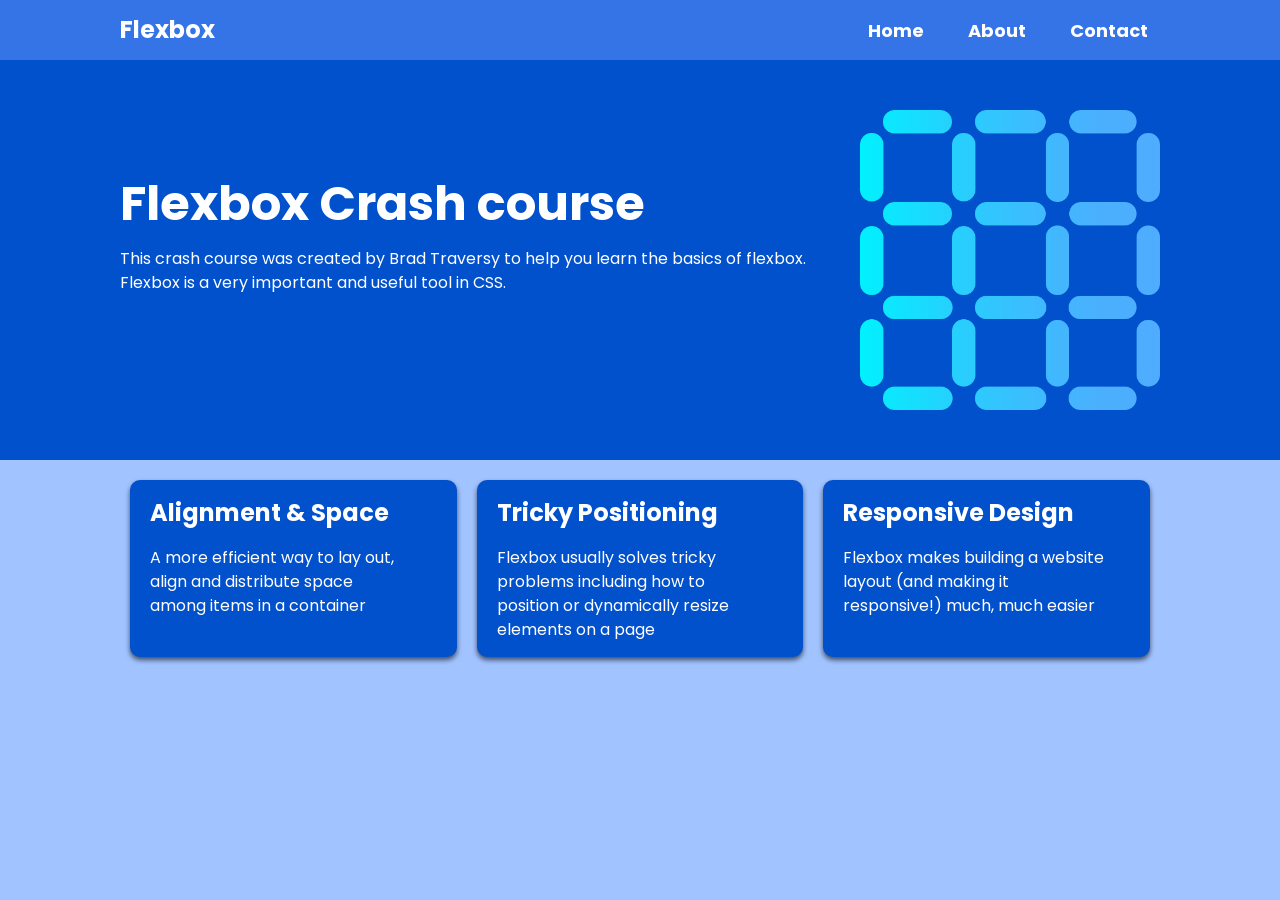
<file: Flexbox&Flexbox Using BOOTSTRAP/Flexbox_Site_ShortExample/FlexBox_Short_Example.html>
<!DOCTYPE html>
<html lang="en">
<head>
    <meta charset="UTF-8">
    <meta http-equiv="X-UA-Compatible" content="IE=edge">
    <meta name="viewport" content="width=device-width, initial-scale=1.0">
    <link rel="stylesheet"  href="https://pro.fontawesome.com/releases/v5.10.0/css/all.css"
    integrity="sha384-AYmEC3Yw5cVb3ZcuHtOA93w35dYTsvhLPVnYs9eStHfGJvOvKxVfELGroGkvsg+p"
    crossorigin="anonymous">
    <link rel="stylesheet" href="FlexboxExample.css">
    
    <title>Felxbox Crash Course</title>
</head>
<body>
    <!--We have a Navbar at the Top.
    We have a "Hero" Section - with some TEXT and IMAGE
    We have some BOXES/CARDS.
    It's RESPONSIVE. (Once we get a certain breakpoint - everything is basically STACKED).-->
 
  
  <nav class="navbar">
    <div class="container">
      <div class="logo">Flexbox</div>
      <ul class="nav">
        <li>
          <a href="#">Home</a>
        </li>
        <li>
          <a href="#">About</a>
        </li>
        <li>
          <a href="#">Contact</a>
        </li>
      </ul>
    </div>
  </nav>
  
  <header class="header">
    <!--You can style it by the tag (if you want) - but you might have a header somewhere else in your site - so it's good to have a specific "class"-->
    <!--Make a CONTAINER -cause we wanna LOCK IT into a certain width-->
    <div class="container">
      <div>
        <h1>Flexbox Crash course</h1>
        <p>This crash course was created by Brad Traversy to help you learn the
          basics of flexbox. Flexbox is a very important and useful tool in
          CSS.
        </p>
      </div>
      <img src="GridSVG.png" alt="Grid SVG">
    </div>
  </header>
  
  <!--Under the header - we have boxes-->
  <section class="boxes">
    <!--Make another CONTAINER to restrict the WIDTH-->
    <div class="container">
      <div class="box">
        <h2><i class="fas.fa-arrows-alt-v"></i>Alignment & Space</h2>
        <p>A more efficient way to lay out, align and distribute space among
        items in a container
        </p>
      </div>
      <div class="box">
        <h2><i class="fas.fa-arrows-alt"></i>Tricky Positioning</h2>
        <p>Flexbox usually solves tricky problems including how to position or
          dynamically resize elements on a page
        </p>
      </div>
      <div class="box">
        <h2><i class="i.fas.fa-mobile"></i>Responsive Design</h2>
        <p>Flexbox makes building a website layout (and making it responsive!)
          much, much easier
        </p>
      </div>
    </div>
  </section>
</body>
</html>
</file>
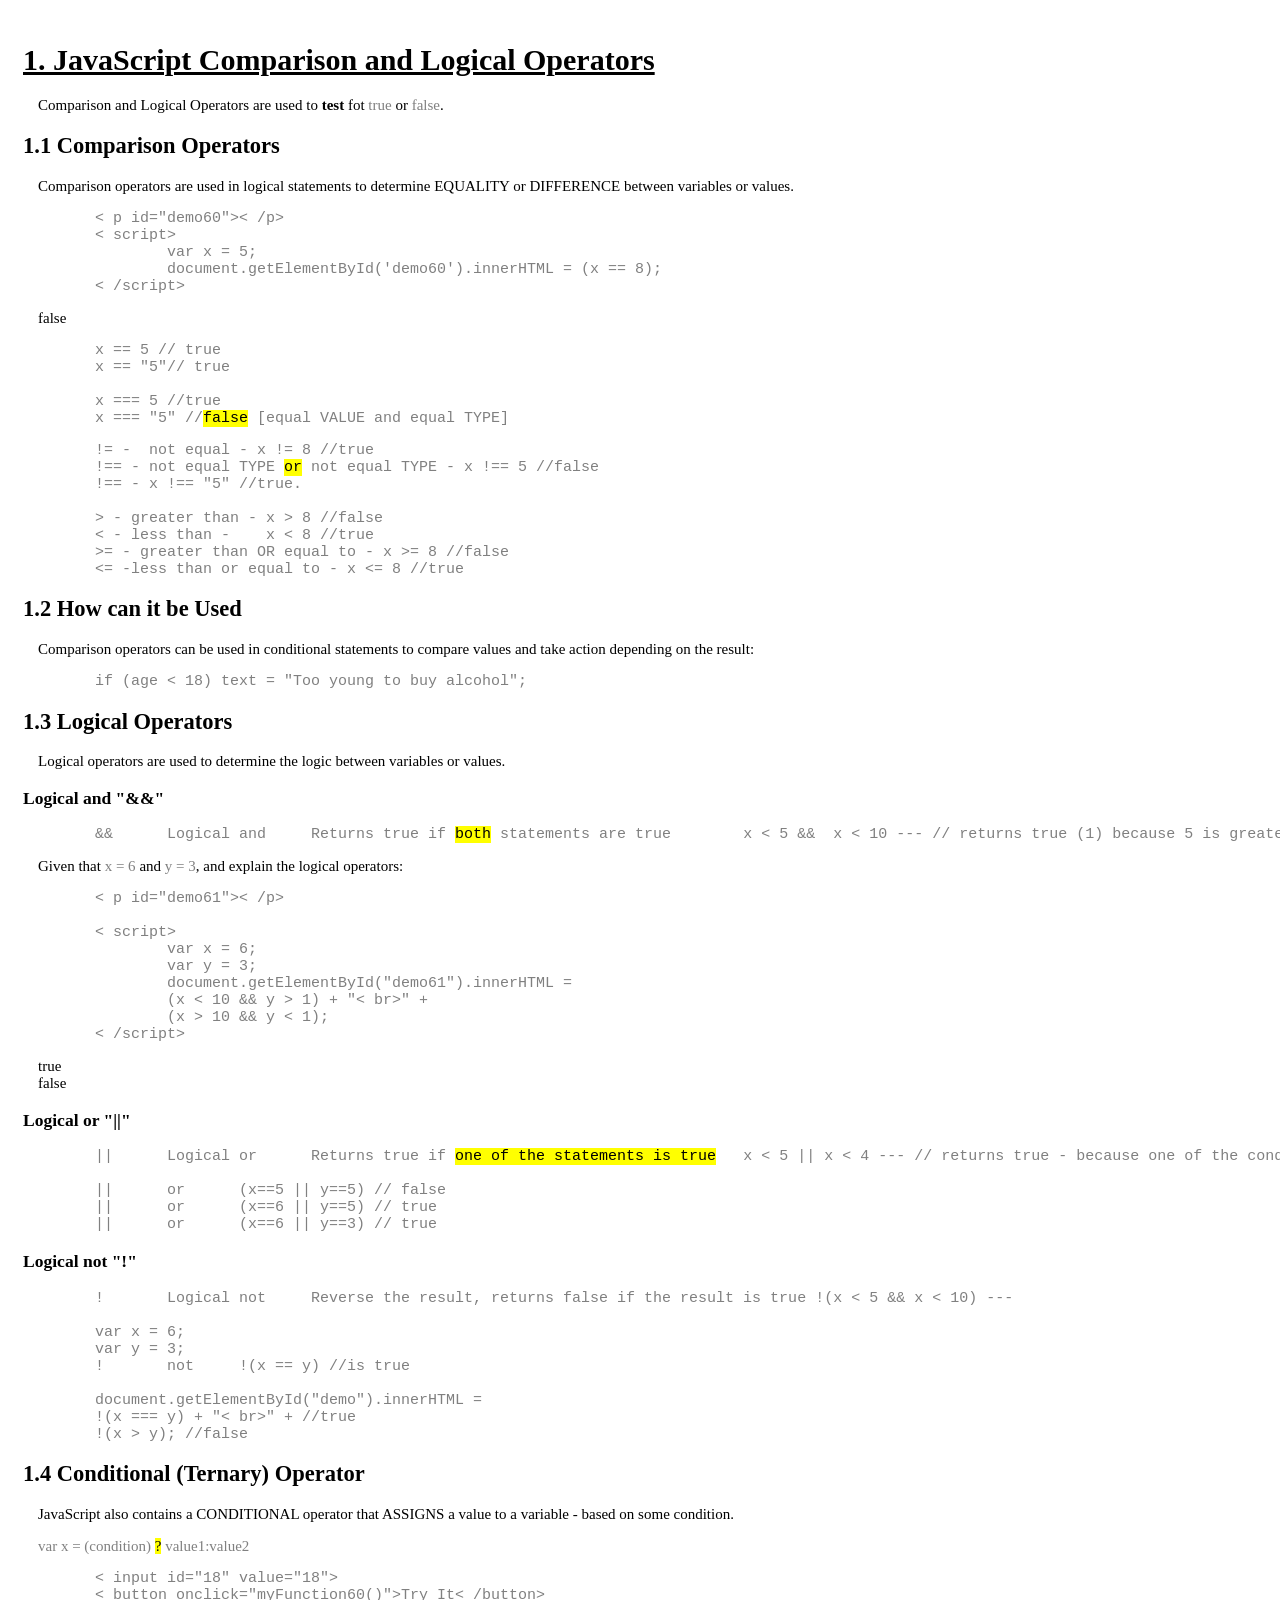
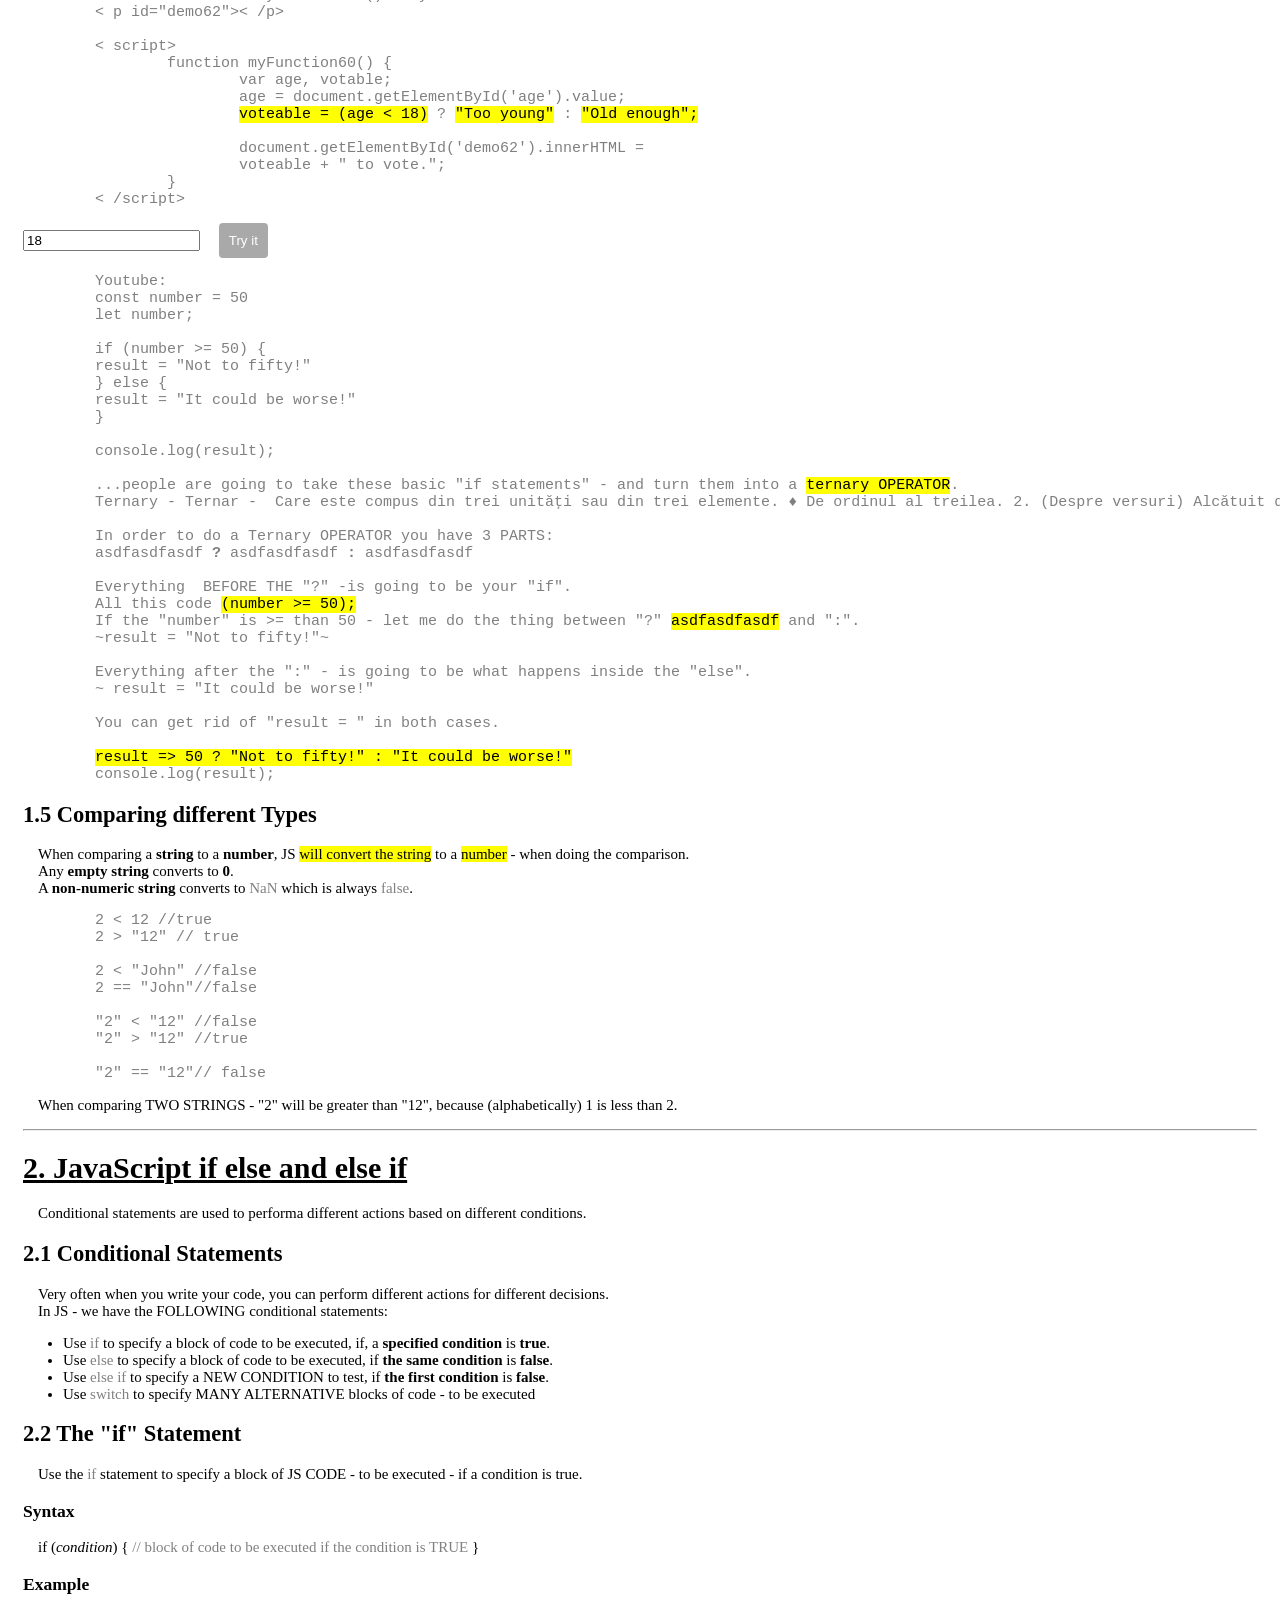
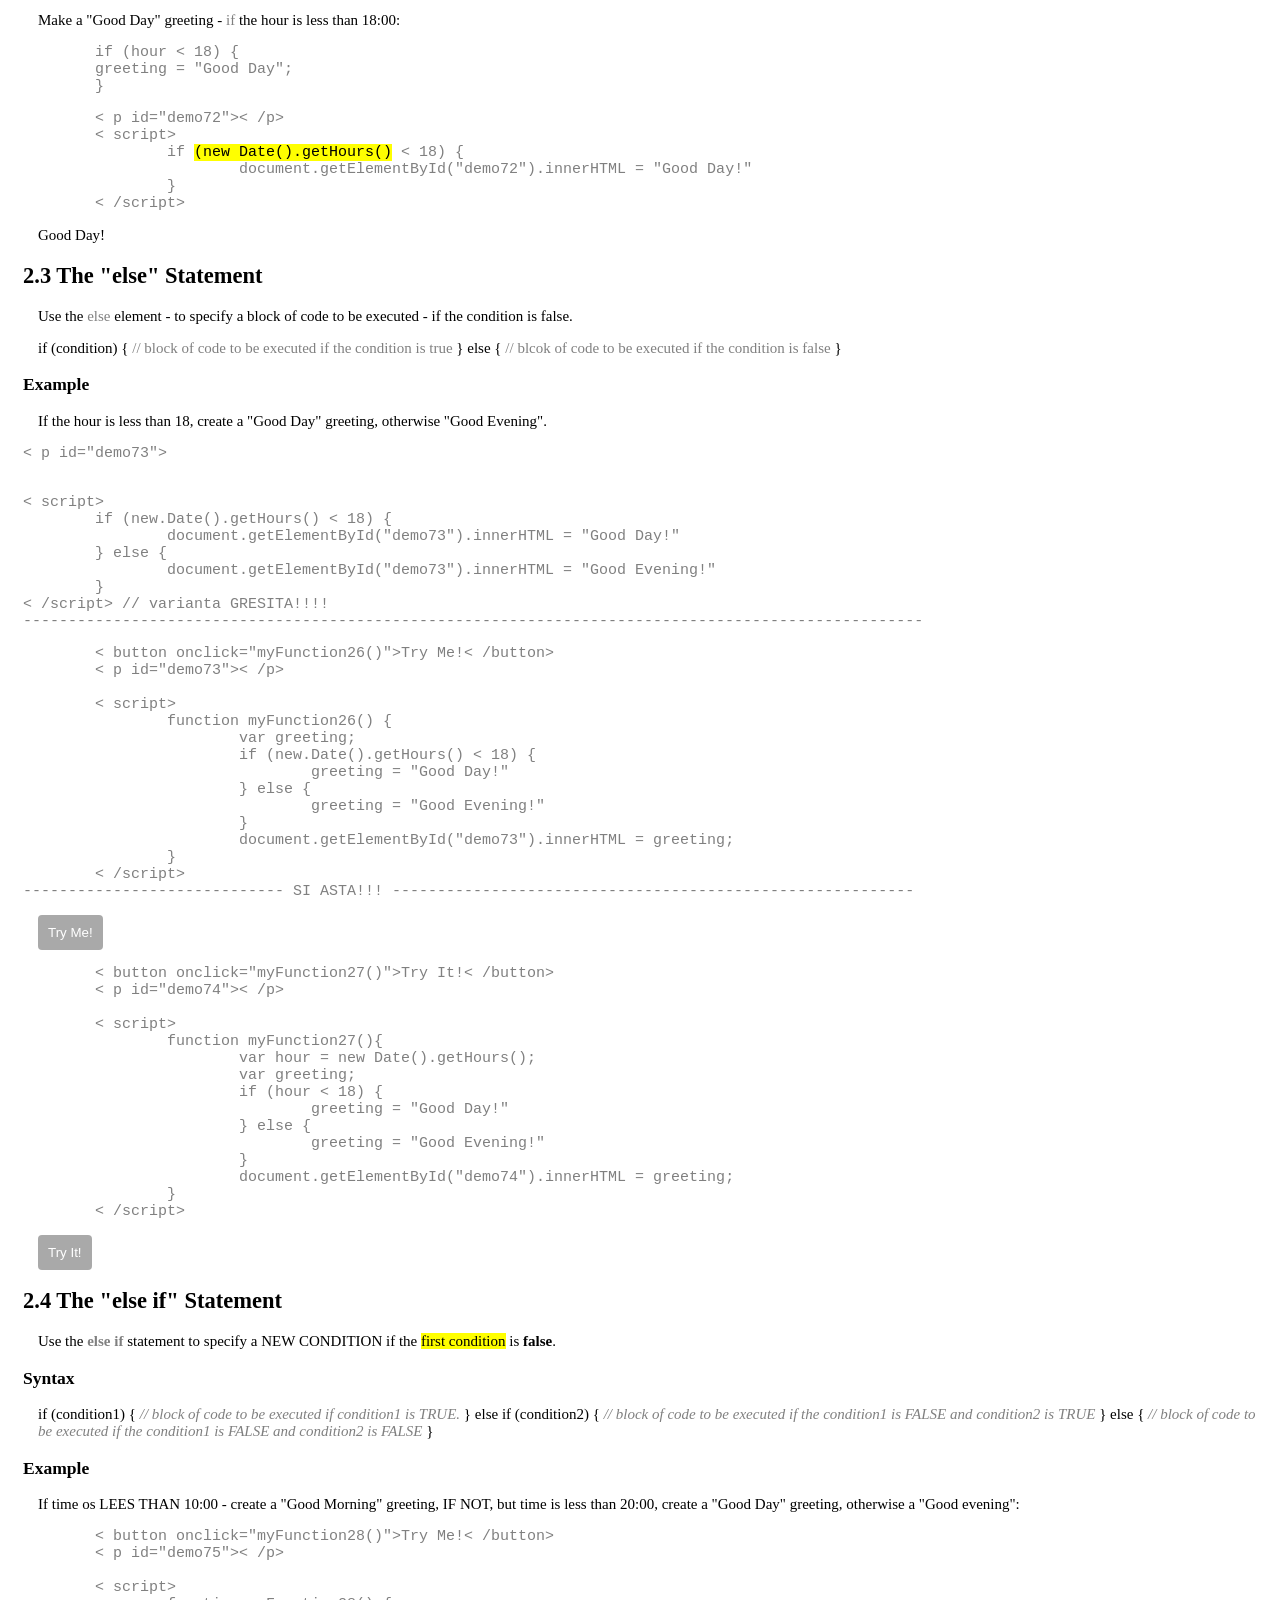
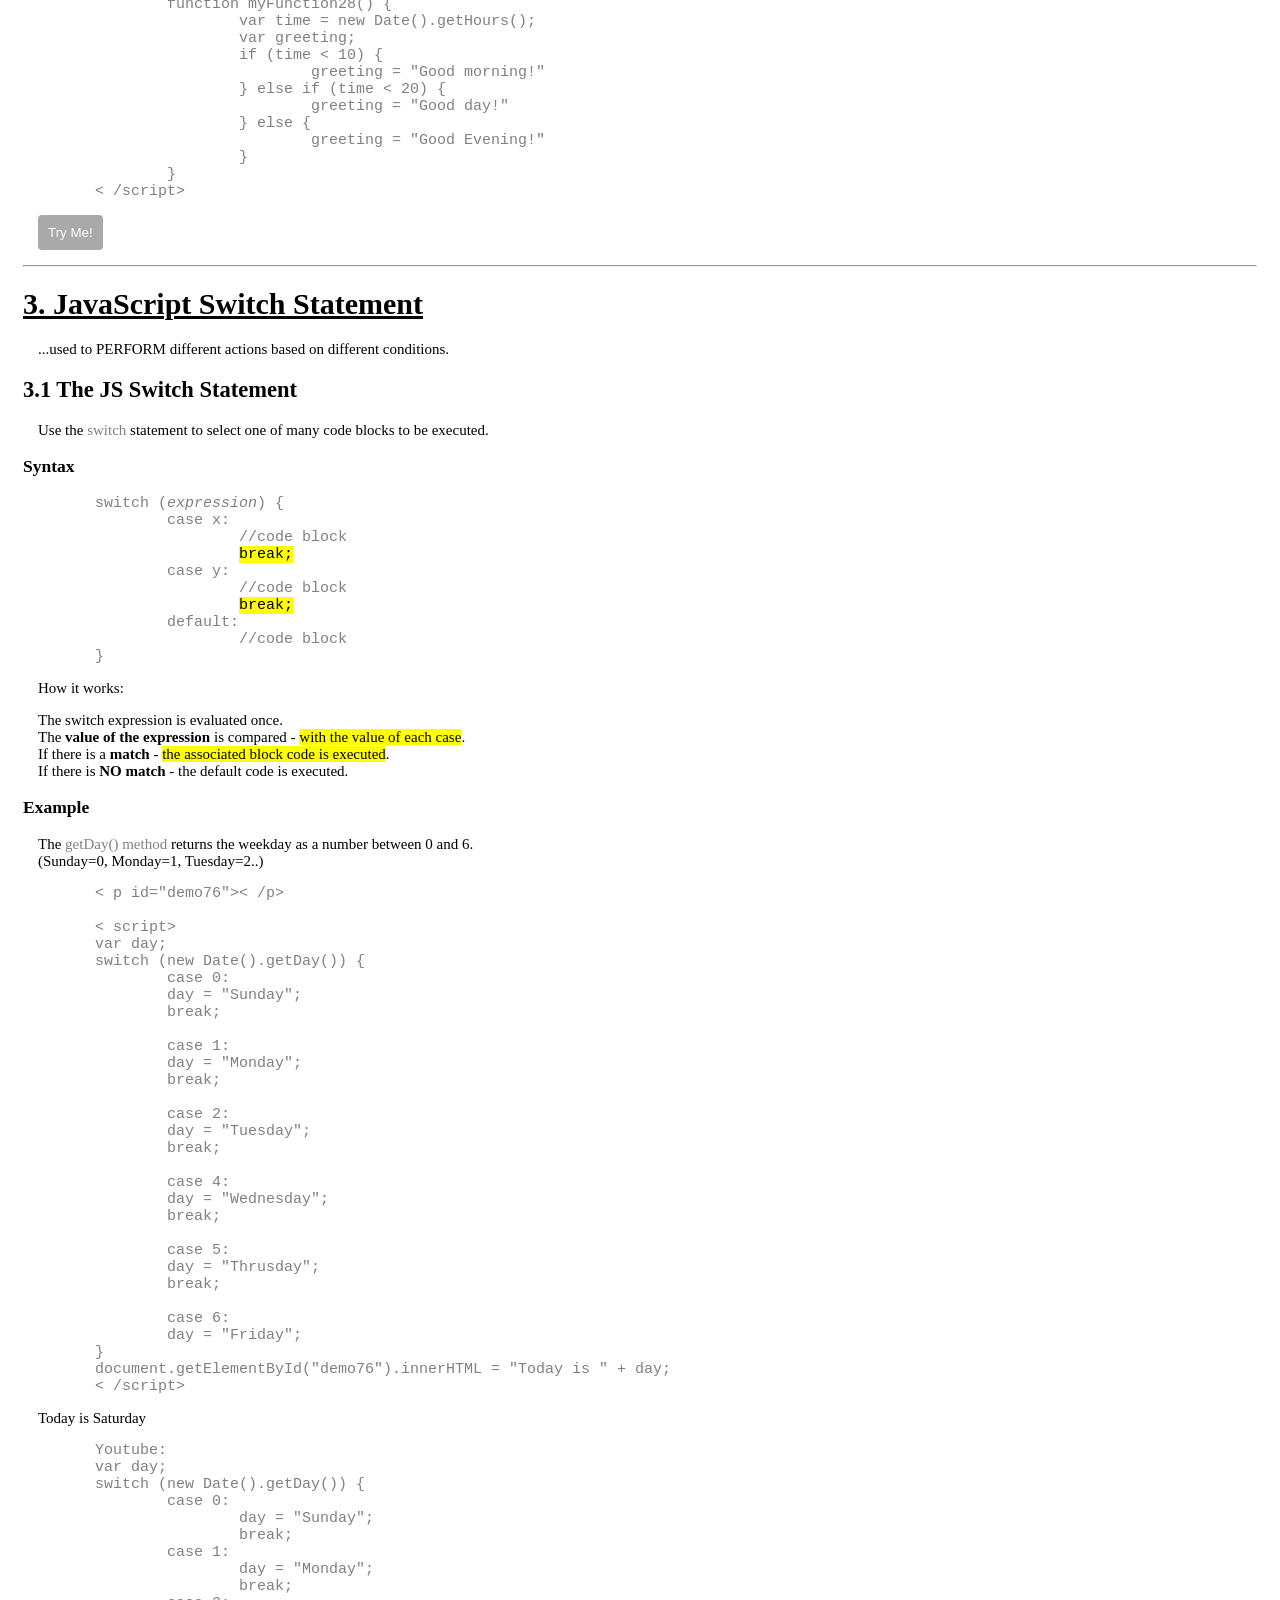
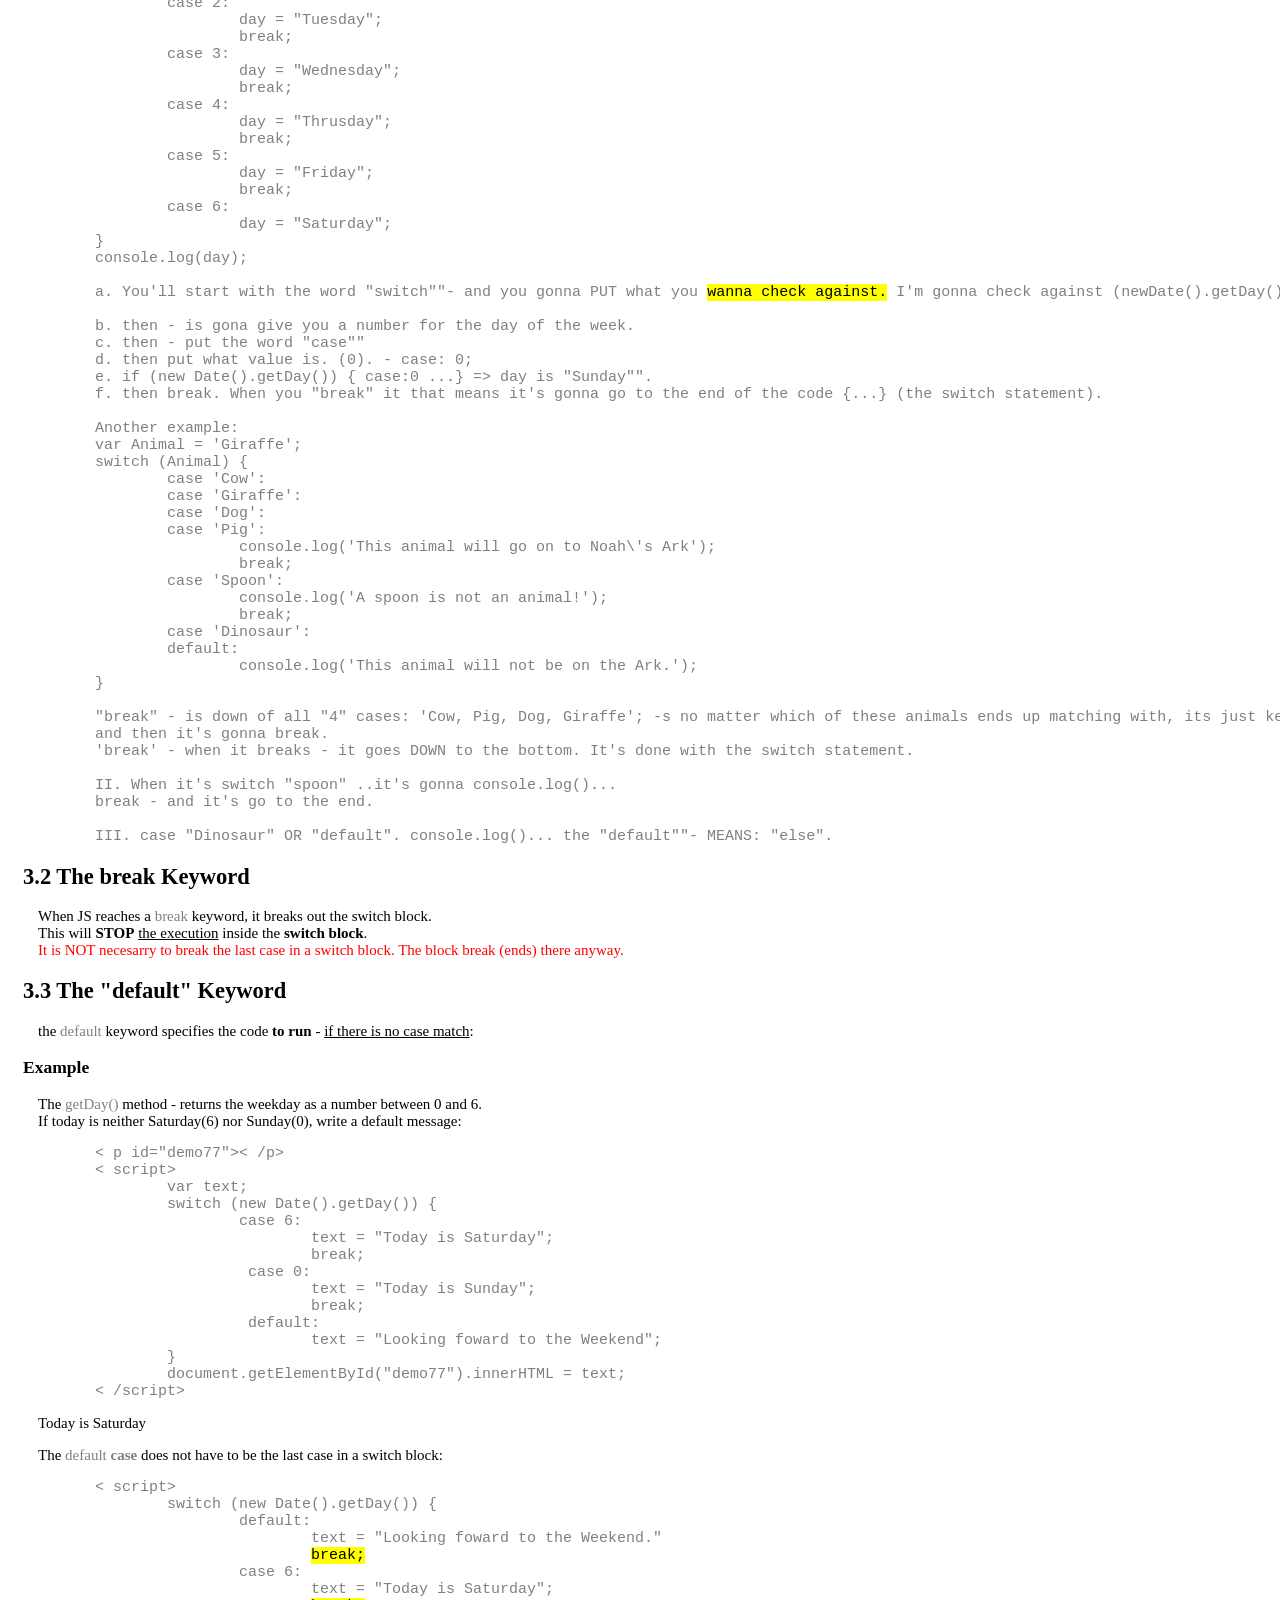
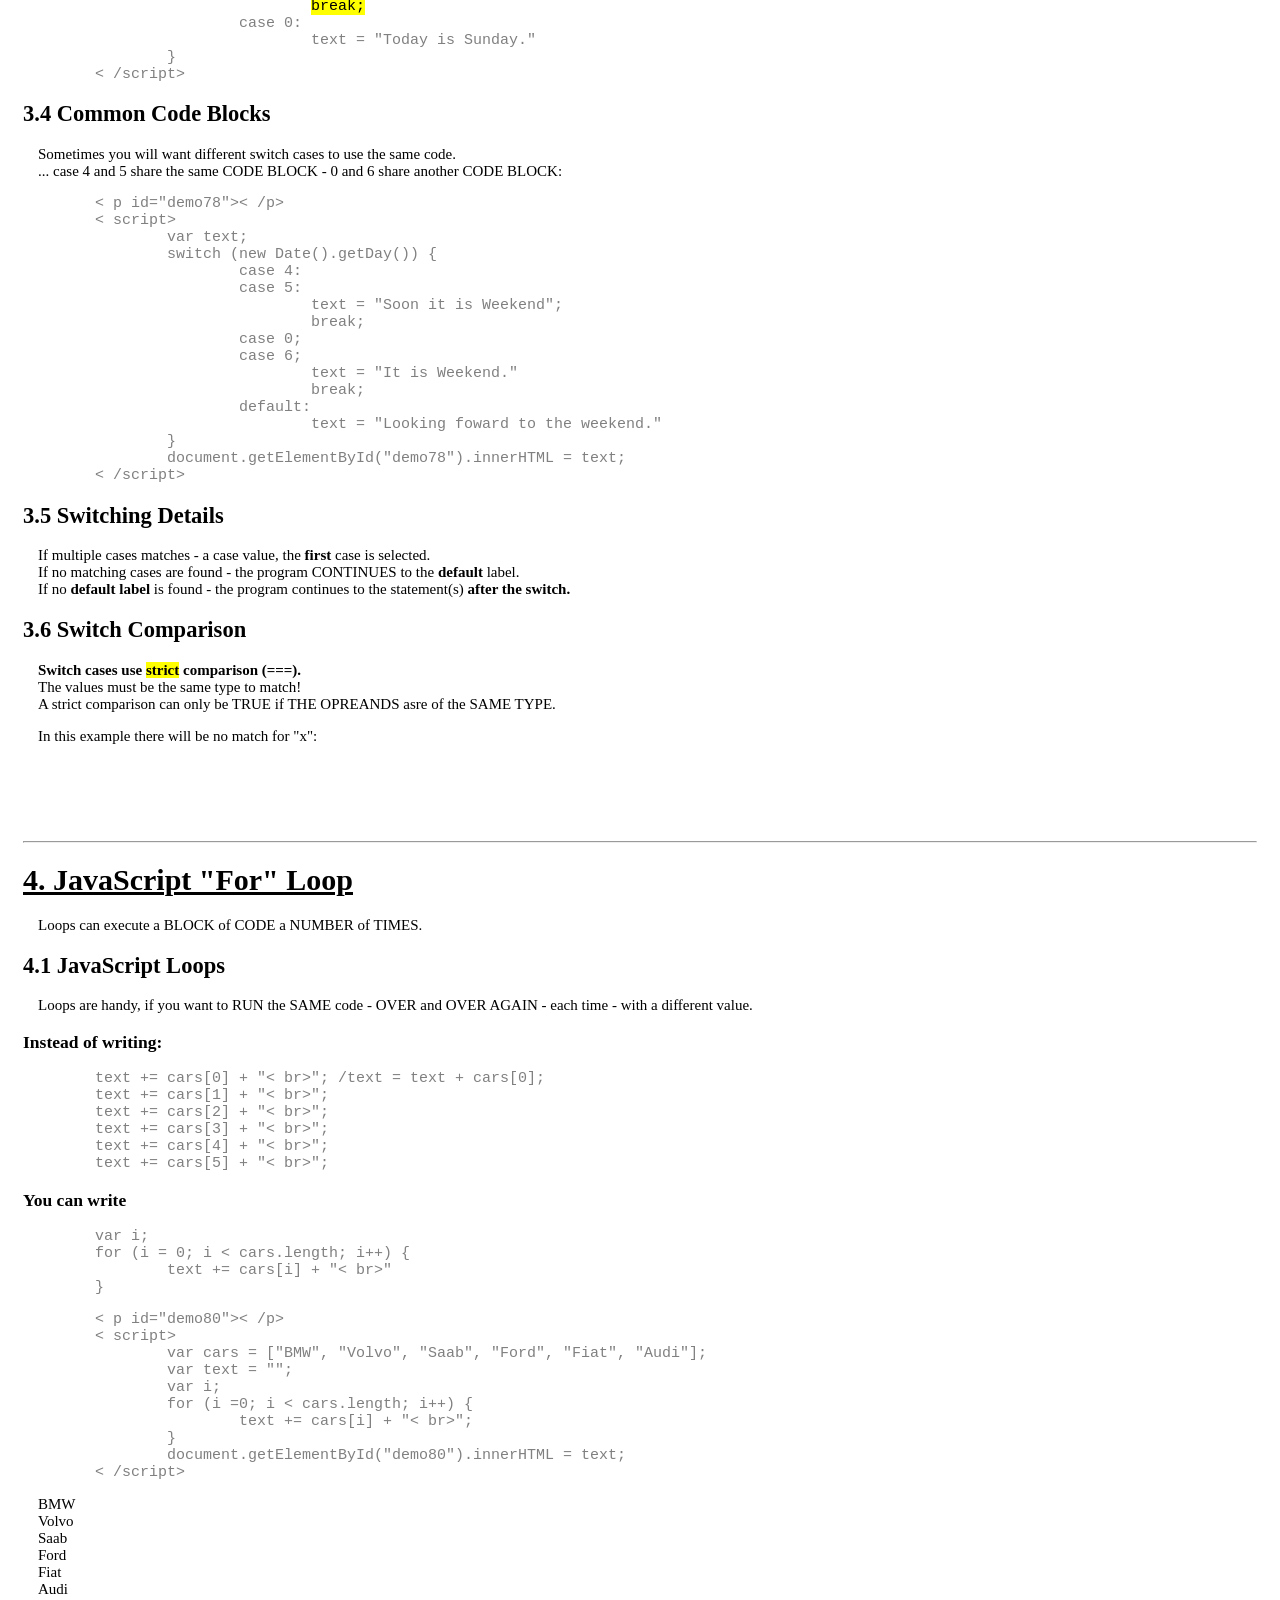
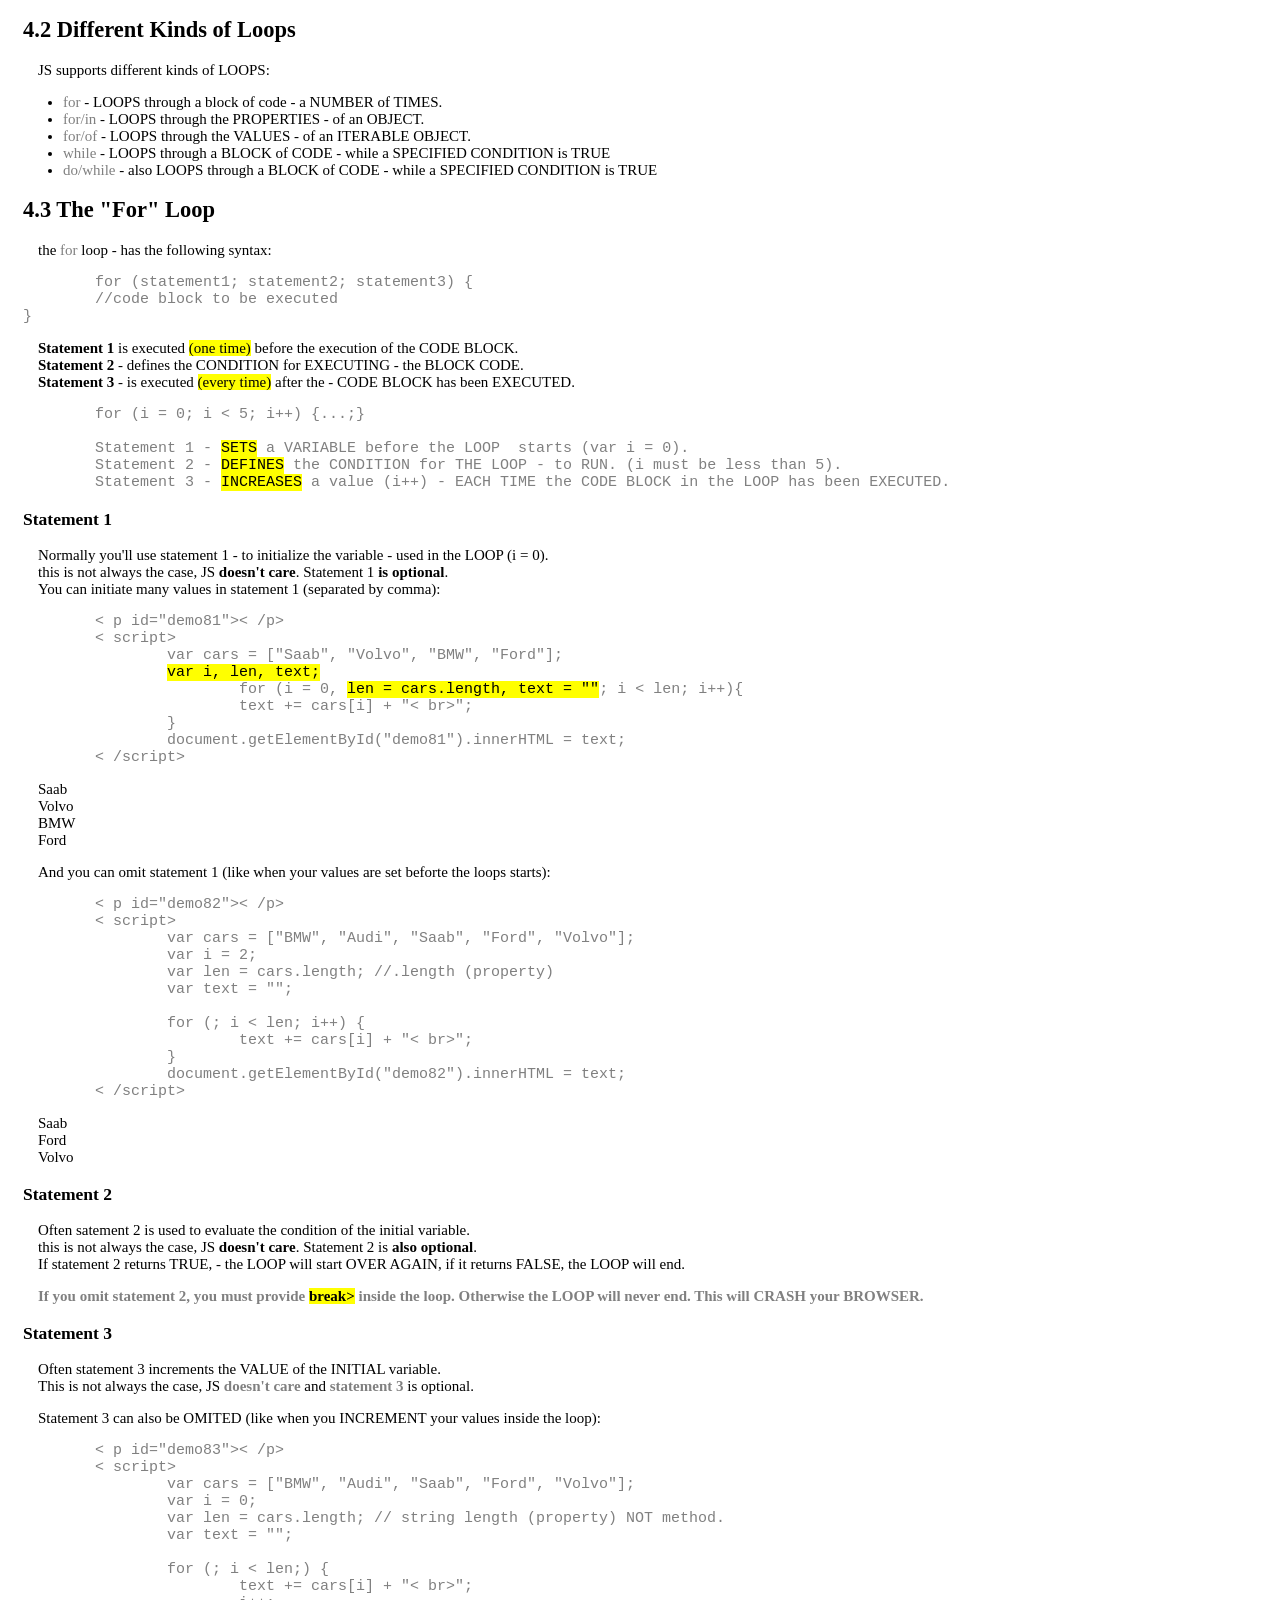
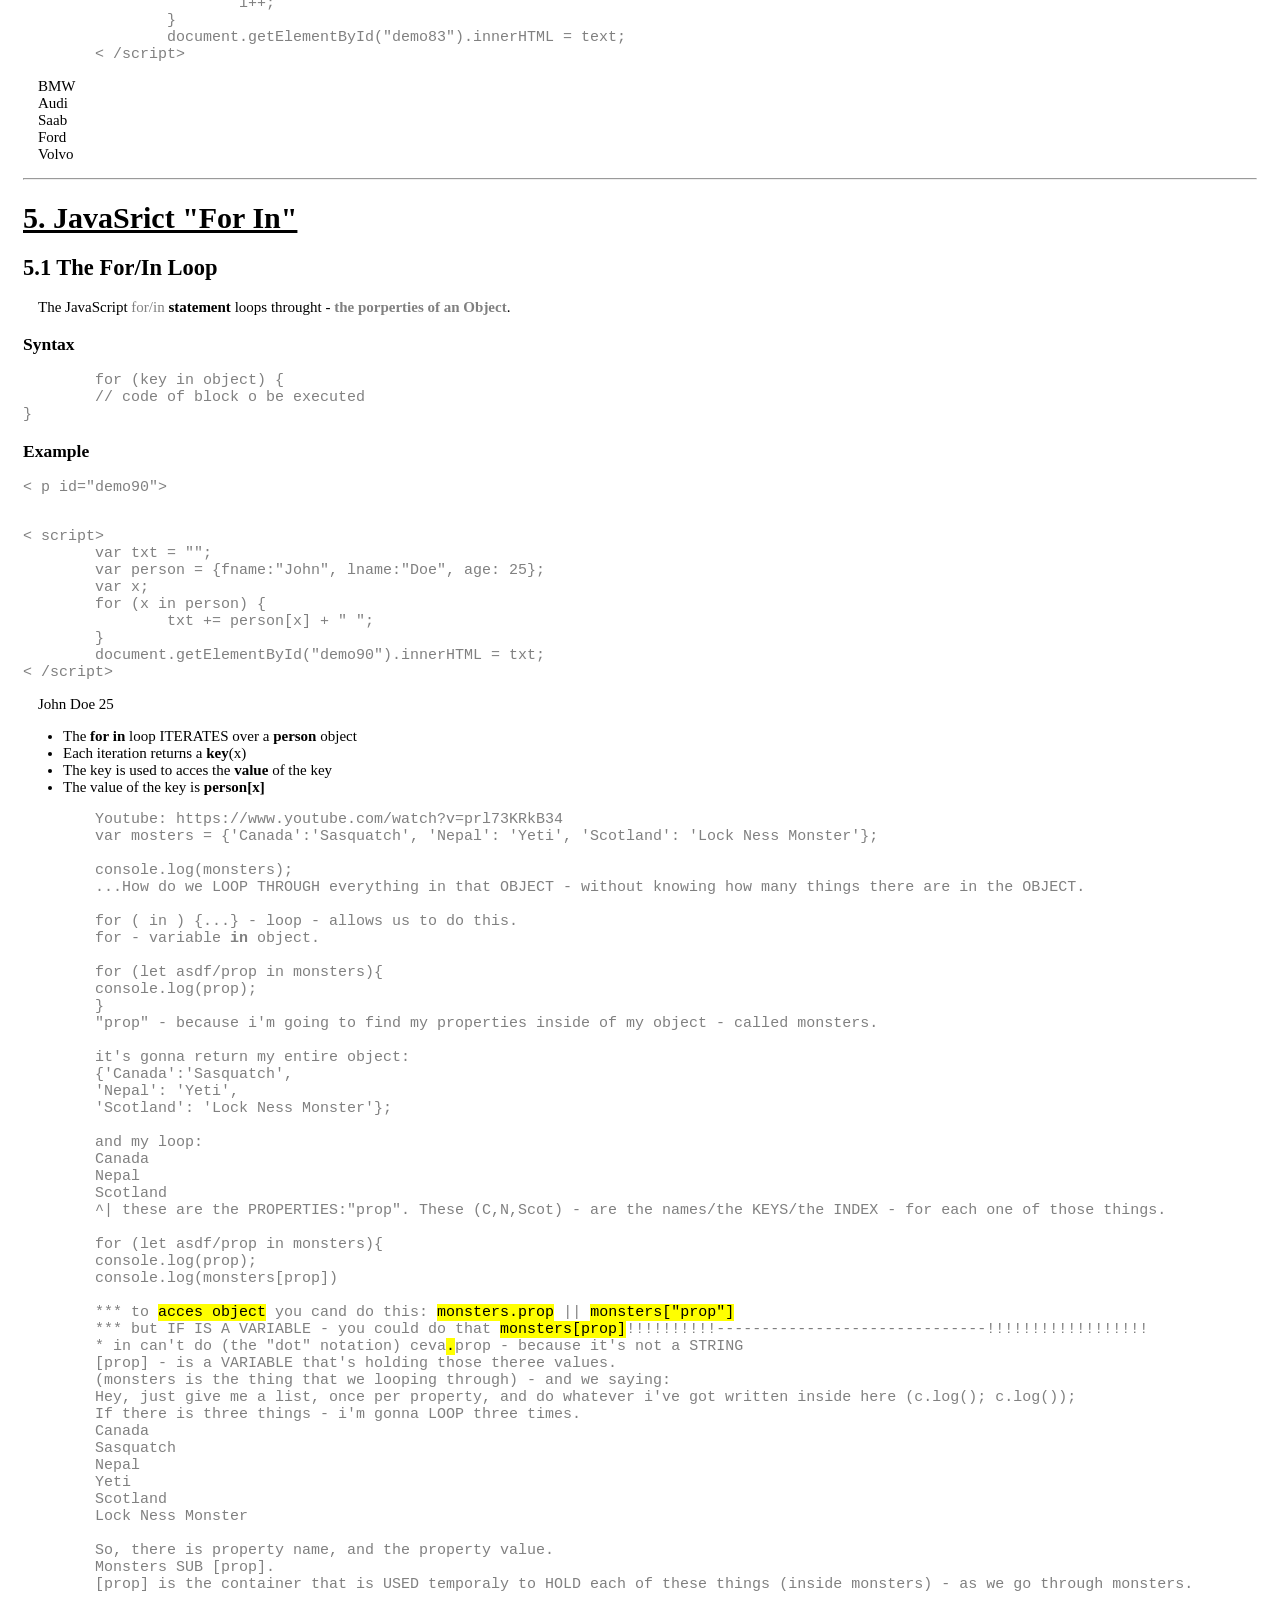
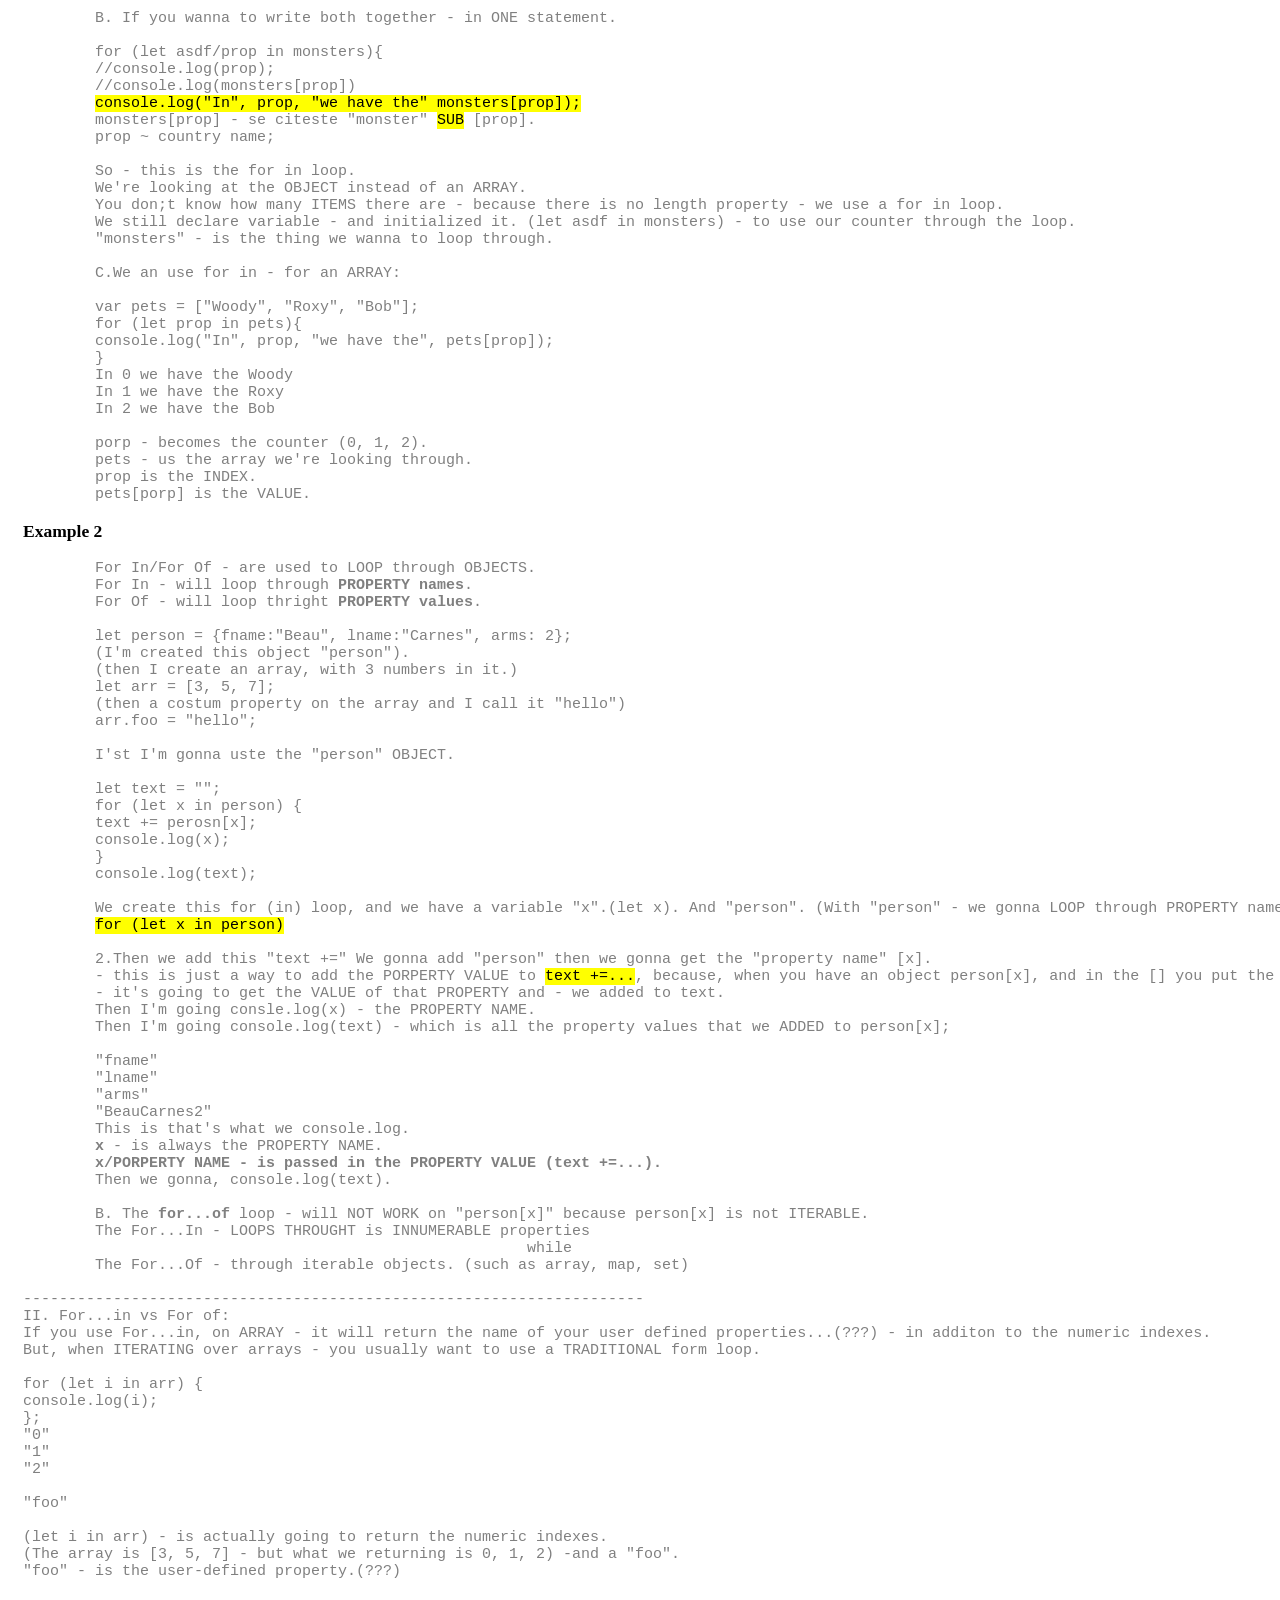
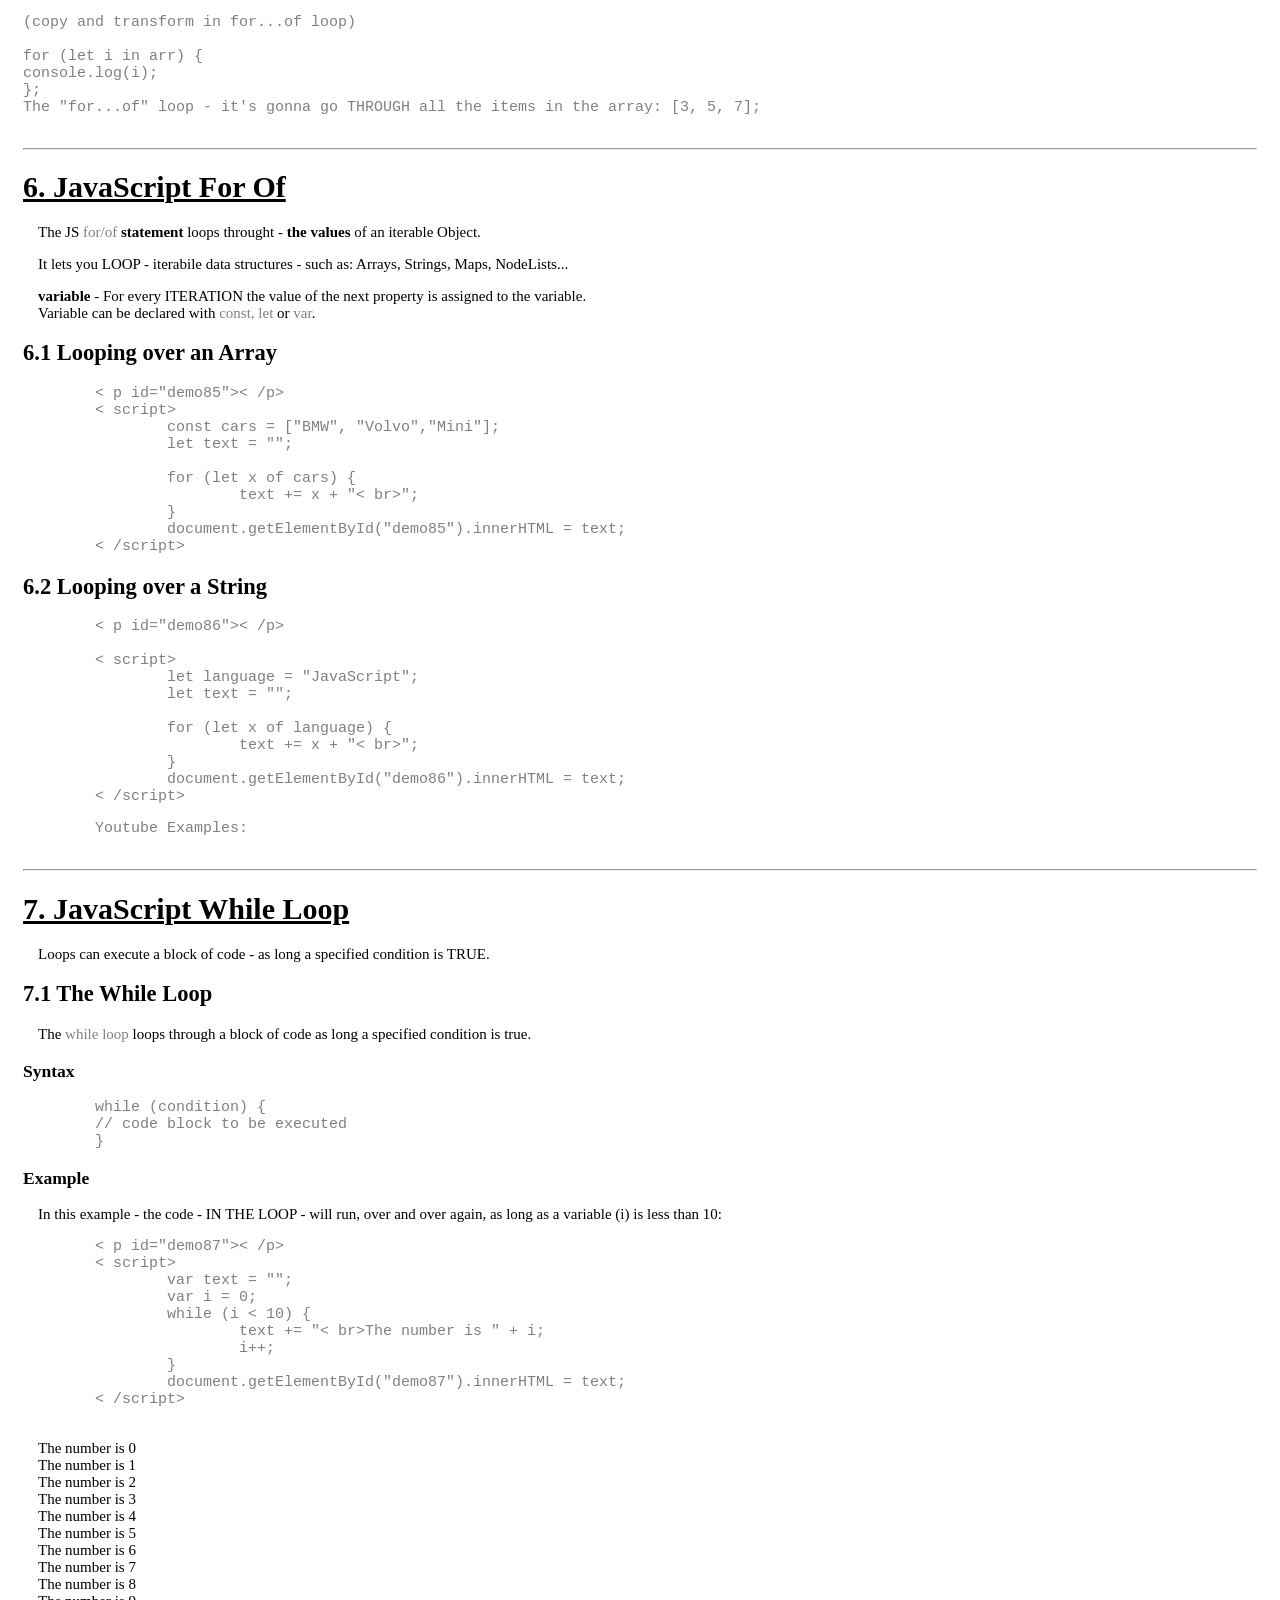
<file: SITE 1/Work/JS_Summary/30-40_JS.html>
<!DOCTYPE html>
<html>
<head>
	<title></title>
	<style>
		body {
			font-family: Verdana;
			counter-reset: section;
			font-size: 15px;
			padding: 15px;
		}
		
		h1 {counter-reset: subsection;
			text-decoration: underline;
		}
		h1::before {
			counter-increment: section;
			content: counter(section) ". ";
		}
		h2::before{
			counter-increment: subsection;
			content: counter(section) "." counter(subsection)" ";
		}

		hr{
			height: 0.5px
			color: #f0f0f0;
		}

		p{
			padding-left: 15px;
		}
		
		span{
			color: gray;
		}

		button {
			background-color: darkgrey;
			border:none;
			color: white;
			padding: 10px;
			margin-left: 15px;
			display:inline-block;
			cursor:pointer;
			border-radius: 4px;
		}
		pre {color: grey;}
		
	</style>
</head>
<body>
	<h1>JavaScript Comparison and Logical Operators</h1>
<p>Comparison and Logical Operators are used to <b>test</b> fot <span>true</span> or <span>false</span>.</p>

<h2>Comparison Operators</h2>
<p>Comparison operators are used in logical statements to determine EQUALITY or DIFFERENCE between variables or values.</p>
<pre>
	< p id="demo60">< /p>
	< script>
		var x = 5;
		document.getElementById('demo60').innerHTML = (x == 8);
	< /script>
</pre>
<p id="demo69"></p>
	<script>
		var x = 5;
		document.getElementById('demo69').innerHTML = (x == 8);
	</script>
<pre>
	x == 5 // true
	x == "5"// true

	x === 5 //true
	x === "5" //<mark>false</mark> [equal VALUE and equal TYPE]
</pre>
<pre>
	!= -  not equal - x != 8 //true
	!== - not equal TYPE <mark>or</mark> not equal TYPE - x !== 5 //false
	!== - x !== "5" //true.

	> - greater than - x > 8 //false
	< - less than -    x < 8 //true
	>= - greater than OR equal to - x >= 8 //false
	<= -less than or equal to - x <= 8 //true
</pre>

<h2>How can it be Used</h2>
<p>Comparison operators can be used in conditional statements to compare values and take action depending on the result:</p>
<pre>
	if (age < 18) text = "Too young to buy alcohol";
</pre>

<h2>Logical Operators</h2>
<p>Logical operators are used to determine the logic between variables or values.</p>
<h3>Logical and "&&"</h3>
<pre>
	&& 	Logical and	Returns true if <mark>both</mark> statements are true	x < 5 &&  x < 10 --- // returns true (1) because 5 is greater than 3 AND 5 is less than 10
</pre>
<p>Given that <span>x = 6</span> and <span>y = 3</span>, and explain the logical operators:</p>
<pre>
	< p id="demo61">< /p>

	< script>
		var x = 6;
		var y = 3;
		document.getElementById("demo61").innerHTML = 
		(x < 10 && y > 1) + "< br>" + 
		(x > 10 && y < 1);
	< /script>
</pre>
<p id="demo70"></p>

	<script>
		var x = 6;
		var y = 3;
		document.getElementById("demo70").innerHTML = 
		(x < 10 && y > 1) + "<br>" + 
		(x > 10 && y < 1);
	</script>
<h3>Logical or "||"</h3>
<pre>
	|| 	Logical or	Returns true if <mark>one of the statements is true</mark>	x < 5 || x < 4 --- // returns true - because one of the conditions are true (5 is greater than 3, but 5 is not less than 4)

	||	or 	(x==5 || y==5) // false
	||	or 	(x==6 || y==5) // true
	||	or 	(x==6 || y==3) // true
</pre>
<h3>Logical not "!"</h3>
<pre>
	!	Logical not	Reverse the result, returns false if the result is true	!(x < 5 && x < 10) ---

	var x = 6;
	var y = 3;
	!	not 	!(x == y) //is true
	
	document.getElementById("demo").innerHTML = 
	!(x === y) + "< br>" + //true
	!(x > y); //false
</pre>

<h2>Conditional (Ternary) Operator</h2>
<p>JavaScript also contains a CONDITIONAL operator that ASSIGNS a value to a variable - based on some condition.</p>
<p><span>var x = (condition) <mark>?</mark> value1:value2</span></p>

<pre>
	< input id="18" value="18">
	< button onclick="myFunction60()">Try It< /button>
	< p id="demo62">< /p>

	< script>
		function myFunction60() {
			var age, votable;
			age = document.getElementById('age').value;
			<mark>voteable = (age < 18)</mark> ? <mark>"Too young"</mark> : <mark>"Old enough";</mark>

			document.getElementById('demo62').innerHTML = 
			voteable + " to vote.";
		}
	< /script>
</pre>
	<input id="age" value="18" />

	<button onclick="myFunction25()">Try it</button>

	<p id="demo71"></p>

	<script>
	function myFunction25() {
	  var age, voteable;
	  age = document.getElementById("age").value;
	  voteable = (age < 18) ? "Too young":"Old enough";
	  document.getElementById("demo71").innerHTML = voteable + " to vote.";
	}
	</script>
<pre>
	Youtube:
	const number = 50
	let number;

	if (number >= 50) {
	result = "Not to fifty!"
	} else {
	result = "It could be worse!"
	}

	console.log(result);

	...people are going to take these basic "if statements" - and turn them into a <mark>ternary OPERATOR</mark>.	
	Ternary - Ternar -  Care este compus din trei unități sau din trei elemente. ♦ De ordinul al treilea. 2. (Despre versuri) Alcătuit din trei picioare...
	
	In order to do a Ternary OPERATOR you have 3 PARTS:
	asdfasdfasdf <b>?</b> asdfasdfasdf <b>:</b> asdfasdfasdf

	Everything  BEFORE THE "?" -is going to be your "if".
	All this code <mark>(number >= 50);</mark>
	If the "number" is >= than 50 - let me do the thing between "?" <mark>asdfasdfasdf</mark> and ":".
	~result = "Not to fifty!"~

	Everything after the ":" - is going to be what happens inside the "else".
	~ result = "It could be worse!"

	You can get rid of "result = " in both cases.

	<mark>result => 50 ? "Not to fifty!" : "It could be worse!"</mark>
	console.log(result);
</pre>

<h2>Comparing different Types</h2>
<p>When comparing a <b>string</b> to a <b>number</b>, JS <mark>will convert the string</mark> to a <mark>number</mark> - when doing the comparison.<br>
Any <b>empty string</b> converts to <b>0</b>.<br>
A <b>non-numeric string</b> converts to <span>NaN</span> which is always <span>false</span>.</p>
<pre>
	2 < 12 //true
	2 > "12" // true

	2 < "John" //false
	2 == "John"//false

	"2" < "12" //false
	"2" > "12" //true
	
	"2" == "12"// false
</pre>
<p>When comparing TWO STRINGS - "2" will be greater than "12", because (alphabetically) 1 is less than 2.</p>
<hr>

<h1>JavaScript if else and else if</h1>
<p>Conditional statements are used to performa different actions based on different conditions.</p>

<h2>Conditional Statements</h2>
<p>Very often when you write your code, you can perform different actions for different decisions.<br>
In JS - we have the FOLLOWING conditional statements:</p>
<ul>
	<li>Use <span>if</span> to specify a block of code to be executed, if, a <b>specified condition</b> is <b>true</b>.</li>
	<li>Use <span>else</span> to specify a block of code to be executed, if <b>the same condition</b> is <b>false</b>.</li>
	<li>Use <span>else if</span> to specify a NEW CONDITION to test, if <b>the first condition</b> is <b>false</b>.</li>
	<li>Use <span>switch</span> to specify MANY ALTERNATIVE blocks of code - to be executed</li>
</ul>

<h2>The "if" Statement</h2>
<p>Use the <span>if</span> statement to specify a block of JS CODE - to be executed - if a condition is true.</p>
<h3>Syntax</h3>
<p>if (<i>condition</i>) { <span>// block of code to be executed if the condition is TRUE</span> }</p>
<h3>Example</h3>
<p>Make a "Good Day" greeting - <span>if</span> the hour is less than 18:00:</p>
<pre>
	if (hour < 18) {
	greeting = "Good Day";
	}
</pre>
<pre>
	< p id="demo72">< /p>
	< script>
		if <mark>(new Date().getHours()</mark> < 18) {
			document.getElementById("demo72").innerHTML = "Good Day!"
		}
	< /script>
</pre>
<p id="demo72"></p>
	<script>
		if (new Date().getHours() < 18) {
			document.getElementById("demo72").innerHTML = "Good Day!"
		}
	</script>

<h2>The "else" Statement</h2>
<p>Use the <span>else</span> element - to specify a block of code to be executed - if the condition is false.</p>
<p>if (condition) {
	<span>// block of code to be executed if the condition is true</span>
} else {
	<span>// blcok of code to be executed if the condition is false</span>
}
</p>
<h3>Example</h3>
<p>If the hour is less than 18, create a "Good Day" greeting, otherwise "Good Evening".</p>
<pre>
< p id="demo73"></p>
< script>
	if (new.Date().getHours() < 18) {
		document.getElementById("demo73").innerHTML = "Good Day!"
	} else {
		document.getElementById("demo73").innerHTML = "Good Evening!"
	}
< /script> // varianta GRESITA!!!!
----------------------------------------------------------------------------------------------------
</pre>
<pre>
	< button onclick="myFunction26()">Try Me!< /button>
	< p id="demo73">< /p>

	< script>
		function myFunction26() {
			var greeting;
			if (new.Date().getHours() < 18) {
				greeting = "Good Day!"
			} else {
				greeting = "Good Evening!"
			}
			document.getElementById("demo73").innerHTML = greeting;
		}
	< /script>
----------------------------- SI ASTA!!! ----------------------------------------------------------
</pre>
<button onclick="myFunction26()">Try Me!</button>
	<p id="demo73"></p>

	<script>
		function myFunction26() {
			var greeting;
			if (new.Date().getHours() < 18) {
				greeting = "Good Day!"
			} else {
				greeting = "Good Evening!"
			}
			document.getElementById("demo73").innerHTML = greeting;
		}
	</script>
<pre>
	< button onclick="myFunction27()">Try It!< /button>
	< p id="demo74">< /p>

	< script>
		function myFunction27(){
			var hour = new Date().getHours();
			var greeting;
			if (hour < 18) {
				greeting = "Good Day!"
			} else {
				greeting = "Good Evening!"
			}
			document.getElementById("demo74").innerHTML = greeting;
		}
	< /script>
</pre>
<button onclick="myFunction27()">Try It!</button>
	<p id="demo74"></p>

	<script>
		function myFunction27(){
			var hour = new Date().getHours();
			var greeting;
			if (hour < 18) {
				greeting = "Good Day!"
			} else {
				greeting = "Good Evening!"
			}
			document.getElementById("demo74").innerHTML = greeting;
		}
	</script>

<h2>The "else if" Statement</h2>
<p>Use the <span><b>else if</b></span> statement to specify a NEW CONDITION if the <mark>first condition</mark> is <b>false</b>.</p>
<h3>Syntax</h3>
<p> if (condition1) {
		<span><i>// block of code to be executed if condition1 is TRUE.</i></span>
	} else if (condition2) {
		<span><i>// block of code to be executed if the condition1 is FALSE and condition2 is TRUE</i></span>
	} else  {
		<span><i>// block of code to be executed if the condition1 is FALSE and condition2 is FALSE</i></span>
	}
</p>
<h3>Example</h3>
<p>If time os LEES THAN 10:00 - create a "Good Morning" greeting, IF NOT, but time is less than 20:00, create a "Good Day" greeting, otherwise a "Good evening":</p>
<pre>
	< button onclick="myFunction28()">Try Me!< /button>
	< p id="demo75">< /p>

	< script>
		function myFunction28() {
			var time = new Date().getHours();
			var greeting;
			if (time < 10) {
				greeting = "Good morning!"
			} else if (time < 20) {
				greeting = "Good day!"
			} else {
				greeting = "Good Evening!"
			}
		}
	< /script>
</pre>
<button onclick="myFunction28()">Try Me!</button>
	<p id="demo75"></p>

	<script>
		function myFunction28() {
			var time = new Date().getHours();
			var greeting;
			if (time < 10) {
				greeting = "Good morning!"
			} else if (time < 20) {
				greeting = "Good day!"
			} else {
				greeting = "Good Evening!"
			}
		}
	</script>
<hr>

<h1>JavaScript Switch Statement</h1>
<p>...used to PERFORM different actions based on different conditions.</p>

<h2>The JS Switch Statement</h2>
<p>Use the <span>switch</span> statement to select one of many code blocks to be executed.</p>
<h3>Syntax</h3>
<pre>
	switch (<i>expression</i>) {
		case x: 
			//code block
			<mark>break;</mark>
		case y:
			//code block
			<mark>break;</mark>
		default:
			//code block
	}
</pre>

<p>How it works:</p>
<p>The switch expression is evaluated once.<br>
The <b>value of the expression</b> is compared - <mark>with the value of each case</mark>.<br>
If there is a <b>match</b> - <mark>the associated block code is executed</mark>.</br>
If there is <b>NO match</b> - the default code is executed.
</p>
<h3>Example</h3>
<p>The <span>getDay() method</span> returns the weekday as a number between 0 and 6.<br>
(Sunday=0, Monday=1, Tuesday=2..)</p>
<pre>
	< p id="demo76">< /p>	
	
	< script>
	var day;
	switch (new Date().getDay()) {
		case 0:
		day = "Sunday";
		break;

		case 1:
		day = "Monday";
		break;

		case 2:
		day = "Tuesday";
		break;

		case 4:
		day = "Wednesday";
		break;

		case 5:
		day = "Thrusday";
		break;

		case 6:
		day = "Friday";
	}
	document.getElementById("demo76").innerHTML = "Today is " + day;
	< /script>
</pre>
	
	<p id="demo76"></p>	
	
	<script>
	var day;
	switch (new Date().getDay()) {
		case 0:
			day = "Sunday";
			break;
		case 1:
			day = "Monday";
			break;
		case 2:
			day = "Tuesday";
			break;
		case 3:
			day = "Wednesday";
			break;	
		case 4:
			day = "Thrusday";
			break;
		case 5:
			day = "Friday";
			break;
		case 6:
			day = "Saturday";
	}
	document.getElementById("demo76").innerHTML = "Today is " + day;
	</script>
<pre>
	Youtube:
	var day;
	switch (new Date().getDay()) {
		case 0:
			day = "Sunday";
			break;
		case 1:
			day = "Monday";
			break;
		case 2:
			day = "Tuesday";
			break;
		case 3:
			day = "Wednesday";
			break;	
		case 4:
			day = "Thrusday";
			break;
		case 5:
			day = "Friday";
			break;
		case 6:
			day = "Saturday";
	}
	console.log(day);

	a. You'll start with the word "switch""- and you gonna PUT what you <mark>wanna check against.</mark> I'm gonna check against (newDate().getDay()).<br>
	b. then - is gona give you a number for the day of the week.
	c. then - put the word "case""
	d. then put what value is. (0). - case: 0;
	e. if (new Date().getDay()) { case:0 ...} => day is "Sunday"".
	f. then break. When you "break" it that means it's gonna go to the end of the code {...} (the switch statement).

	Another example:
	var Animal = 'Giraffe';
	switch (Animal) {
		case 'Cow':
		case 'Giraffe':
		case 'Dog':
		case 'Pig':
			console.log('This animal will go on to Noah\'s Ark');
			break;
		case 'Spoon':
			console.log('A spoon is not an animal!');
			break;
		case 'Dinosaur':
		default:
			console.log('This animal will not be on the Ark.');
	}

	"break" - is down of all "4" cases: 'Cow, Pig, Dog, Giraffe'; -s no matter which of these animals ends up matching with, its just keep going DOWN until you get to where it says "console.log()" - 
	and then it's gonna break.
	'break' - when it breaks - it goes DOWN to the bottom. It's done with the switch statement.

	II. When it's switch "spoon" ..it's gonna console.log()...
	break - and it's go to the end.

	III. case "Dinosaur" OR "default". console.log()... the "default""- MEANS: "else".
</pre>

<h2>The break Keyword</h2>
<p>When JS reaches a <span>break</span> keyword, it breaks out the switch block. <br>
This will <b>STOP</b> <u>the execution</u> inside the <b>switch block</b>.<br>
<span style = color:red;>It is NOT necesarry to break the last case in a switch block. The block break (ends) there anyway.</p>

<h2>The "default" Keyword</h2>
<p>the <span>default</span> keyword specifies the code <b>to run</b> - <u>if there is no case match</u>:
</p>
<h3>Example</h3>
<p>The <span>getDay()</span> method - returns the weekday as a number between 0 and 6.<br>
If today is neither Saturday(6) nor Sunday(0), write a default message:</p>
<pre>
	< p id="demo77">< /p>
	< script>
		var text;
		switch (new Date().getDay()) {
			case 6:
				text = "Today is Saturday";
				break;
			 case 0:
			 	text = "Today is Sunday";
			 	break;
			 default:
			 	text = "Looking foward to the Weekend";
		}
		document.getElementById("demo77").innerHTML = text;
	< /script>
</pre>
<p id="demo77"></p>
	<script>
		var text;
		switch (new Date().getDay()) {
			case 6:
				text = "Today is Saturday";
				break;
			 case 0:
			 	text = "Today is Sunday";
			 	break;
			 default:
			 	text = "Looking foward to the Weekend.";
		}
		document.getElementById("demo77").innerHTML = text;
	</script>
<p>The <span>default <b>case</b></span> does not have to be the last case in a switch block:</p>
<pre>
	< script>
		switch (new Date().getDay()) {
			default:
				text = "Looking foward to the Weekend."
				<mark>break;</mark>
			case 6:
				text = "Today is Saturday";
				<mark>break;</mark>
			case 0:
				text = "Today is Sunday."
		}
	< /script>
</pre>

<h2>Common Code Blocks</h2>
<p>Sometimes you will want different switch cases to use the same code.<br>
... case 4 and 5 share the same CODE BLOCK - 0 and 6 share another CODE BLOCK:</p>
<pre>
	< p id="demo78">< /p>
	< script>
		var text;
		switch (new Date().getDay()) {
			case 4:
			case 5:
				text = "Soon it is Weekend";
				break;
			case 0;
			case 6;
				text = "It is Weekend."
				break;
			default:
				text = "Looking foward to the weekend."
		}
		document.getElementById("demo78").innerHTML = text;
	< /script>
</pre>
<p id="demo78"></p>
	<script>
		var text;
		switch (new Date().getDay()) {
			case 4:
			case 5:
				text = "Soon it is Weekend";
				break;
			case 0;
			case 6;
				text = "It is Weekend."
				break;
			default:
				text = "Looking foward to the weekend."
		}
		document.getElementById("demo78").innerHTML = text;
	</script>

<h2>Switching Details</h2>
<p>If multiple cases matches - a case value, the <b>first</b> case is selected.<br>
If no matching cases are found - the program CONTINUES to the <b>default</b> label.<br>
If no <b>default label</b> is found - the program continues to the statement(s) <b>after the switch.</b></p>

<h2>Switch Comparison</h2>
<p><b>Switch cases use <mark>strict</mark> comparison (===).</b><br>
The values must be the same type to match!<br>
A strict comparison can only be TRUE if THE OPREANDS asre of the SAME TYPE.</p>
<p>In this example there will be no match for "x":</p>
<pre>
	<p id="demo79"></p>
	<script>
		var x = 0;
		switch (x) {
			case 0:
				text = "Off";
				break;
			case 1:
				text = "On";
				break;
			default:
				text = "No value found";
		}
		document.getElementById(demo79).innerHTML = text;
	</script>
</pre>
<hr>

<h1>JavaScript "For" Loop</h1>
<p>Loops can execute a BLOCK of CODE a NUMBER of TIMES.</p>

<h2>JavaScript Loops</h2>
<p>Loops are handy, if you want to RUN the SAME code - OVER and OVER AGAIN - each time - with a different value.</p>
<h3>Instead of writing:</h3>
<pre>
	text += cars[0] + "< br>"; /text = text + cars[0];
	text += cars[1] + "< br>";
	text += cars[2] + "< br>";
	text += cars[3] + "< br>";
	text += cars[4] + "< br>";
	text += cars[5] + "< br>";
</pre>
<h3>You can write</h3>
<pre>
	var i;
	for (i = 0; i < cars.length; i++) {
		text += cars[i] + "< br>"
	}
</pre>
<pre>
	< p id="demo80">< /p>
	< script>
		var cars = ["BMW", "Volvo", "Saab", "Ford", "Fiat", "Audi"];
		var text = "";
		var i;
		for (i =0; i < cars.length; i++) {
			text += cars[i] + "< br>";
		}
		document.getElementById("demo80").innerHTML = text;
	< /script>
</pre>
<p id="demo80"></p>
	<script>
		var cars = ["BMW", "Volvo", "Saab", "Ford", "Fiat", "Audi"];
		var text = "";
		var i;
		for (i = 0; i < cars.length; i++) {
			text += cars[i] + "<br>";
		}
		document.getElementById("demo80").innerHTML = text;
	</script>

<h2>Different Kinds of Loops</h2>
<p>JS supports different kinds of LOOPS:</p>
<ul>
	<li><span>for</span> - LOOPS through a block of code - a NUMBER of TIMES.</li>
	<li><span>for/in</span> - LOOPS through the PROPERTIES - of an OBJECT.</li>
	<li><span>for/of</span> - LOOPS through the VALUES - of an ITERABLE OBJECT.</li>
	<li><span>while</span> - LOOPS through a BLOCK of CODE - while a SPECIFIED CONDITION is TRUE</li>
	<li><span>do/while</span> - also LOOPS through a BLOCK of CODE - while a SPECIFIED CONDITION is TRUE</li>
</ul>

<h2>The "For" Loop</h2>
<p>the <span>for</span> loop - has the following syntax:</p>
<pre>
	for (statement1; statement2; statement3) {
	//code block to be executed
}
</pre>
<p><b>Statement 1</b> is executed <mark>(one time)</mark> before the execution of the CODE BLOCK.<br>
<b>Statement 2</b> - defines the CONDITION for EXECUTING - the BLOCK CODE.<br>
<b>Statement 3</b> - is executed <mark>(every time)</mark> after the - CODE BLOCK has been EXECUTED.
</p>
<pre>
	for (i = 0; i < 5; i++) {...;}

	Statement 1 - <mark>SETS</mark> a VARIABLE before the LOOP  starts (var i = 0).
	Statement 2 - <mark>DEFINES</mark> the CONDITION for THE LOOP - to RUN. (i must be less than 5).
	Statement 3 - <mark>INCREASES</mark> a value (i++) - EACH TIME the CODE BLOCK in the LOOP has been EXECUTED. 
</pre>
<h3>Statement 1</h3>
<p>Normally you'll use statement 1 - to initialize the variable - used in the LOOP (i = 0).<br>
this is not always the case, JS <b>doesn't care</b>. Statement 1 <b>is optional</b>.<br>
You can initiate many values in statement 1 (separated by comma):</p>
<pre>
	< p id="demo81">< /p>
	< script>
		var cars = ["Saab", "Volvo", "BMW", "Ford"];
		<mark>var i, len, text;</mark>
			for (i = 0, <mark>len = cars.length, text = ""</mark>; i < len; i++){
			text += cars[i] + "< br>";
		}
		document.getElementById("demo81").innerHTML = text;
	< /script>	
</pre>
<p id="demo81"></p>
	<script>
		var cars = ["Saab", "Volvo", "BMW", "Ford"];
		var i, len, text;
		for (i = 0, len = cars.length, text = ""; i < len; i++){
			text += cars[i] + "<br>";
		}
		document.getElementById("demo81").innerHTML = text;
	</script>
<p>And you can omit statement 1 (like when your values are set beforte the loops starts):</p>
<pre>
	< p id="demo82">< /p>
	< script>
		var cars = ["BMW", "Audi", "Saab", "Ford", "Volvo"];
		var i = 2;
		var len = cars.length; //.length (property)
		var text = "";

		for (; i < len; i++) {
			text += cars[i] + "< br>";
		}
		document.getElementById("demo82").innerHTML = text;
	< /script>
</pre>
<p id="demo82"></p>
	<script>
		var cars = ["BMW", "Audi", "Saab", "Ford", "Volvo"];
		var i = 2;
		var len = cars.length;
		var text = "";

		for (; i < len; i++) {
			text += cars[i] + "<br>";
		}
		document.getElementById("demo82").innerHTML = text;
	</script>
<h3>Statement 2</h3>
<p>Often satement 2 is used to evaluate the condition of the initial variable.<br>
this is not always the case, JS <b>doesn't care</b>. Statement 2 is <b>also optional</b>.<br>
If statement 2 returns TRUE, - the LOOP will start OVER AGAIN, if it returns FALSE, the LOOP will end.</p>
<p><span><b>If you omit statement 2, you must provide <mark>break></mark> inside the loop. Otherwise the LOOP will never end. This will CRASH your BROWSER.</b></span></p>

<h3>Statement 3</h3>
<p>Often statement 3 increments the VALUE of the INITIAL variable.<br>
This is not always the case, JS <span><b>doesn't care</b></span> and <span><b>statement 3</b></span> is optional.
</p>
<p>Statement 3 can also be OMITED (like when you INCREMENT your values inside the loop):</p>
<pre>
	< p id="demo83">< /p>
	< script>
		var cars = ["BMW", "Audi", "Saab", "Ford", "Volvo"];
		var i = 0;
		var len = cars.length; // string length (property) NOT method.
		var text = "";

		for (; i < len;) {
			text += cars[i] + "< br>";
			i++;
		}
		document.getElementById("demo83").innerHTML = text;
	< /script>
</pre>
<p id="demo83"></p>
	<script>
		var cars = ["BMW", "Audi", "Saab", "Ford", "Volvo"];
		var i = 0;
		var len = cars.length; // string length (property) NOT method.
		var text = "";

		for (; i < len;) {
			text += cars[i] + "<br>";
			i++;
		}
		document.getElementById("demo83").innerHTML = text;
	</script>
<hr>

<h1>JavaSrict "For In"</h1>

<h2>The For/In Loop</h2>
<p>The JavaScript <span>for/in</span> <b>statement</b> loops throught - <span><b>the porperties of an Object</b></span>.</p>
<h3>Syntax</h3>
<pre>
	for (key in object) {
	// code of block o be executed
}
</pre>
<h3>Example</h3>
<pre>
< p id="demo90"></p>
< script>
	var txt = "";
	var person = {fname:"John", lname:"Doe", age: 25};
	var x;
	for (x in person) {
		txt += person[x] + " ";
	}
	document.getElementById("demo90").innerHTML = txt;
< /script>
</pre>
<p id="demo84"></p>
<script>
	var txt = "";
	var person = {fname:"John", lname:"Doe", age: 25};
	var x;
	for (x in person) {
		txt += person[x] + " ";
	}
	document.getElementById("demo84").innerHTML = txt;
</script>
<ul>
	<li>The <b>for in</b> loop ITERATES over a <b>person</b> object</li>
	<li>Each iteration returns a <b>key</b>(x)</li>
	<li>The key is used to acces the <b>value</b> of the key</li>
	<li>The value of the key is <b>person[x]</b></li>
</ul>
<pre>
	Youtube: https://www.youtube.com/watch?v=prl73KRkB34
	var mosters = {'Canada':'Sasquatch', 'Nepal': 'Yeti', 'Scotland': 'Lock Ness Monster'};
	
	console.log(monsters);
	...How do we LOOP THROUGH everything in that OBJECT - without knowing how many things there are in the OBJECT.

	for ( in ) {...} - loop - allows us to do this.
	for - variable <b>in</b> object.

	for (let asdf/prop in monsters){
	console.log(prop);
	}
	"prop" - because i'm going to find my properties inside of my object - called monsters.

	it's gonna return my entire object:
	{'Canada':'Sasquatch', 
	'Nepal': 'Yeti', 
	'Scotland': 'Lock Ness Monster'};

	and my loop:
	Canada
	Nepal
	Scotland
	^| these are the PROPERTIES:"prop". These (C,N,Scot) - are the names/the KEYS/the INDEX - for each one of those things.

	for (let asdf/prop in monsters){
	console.log(prop);
	console.log(monsters[prop])

	*** to <mark>acces object</mark> you cand do this: <mark>monsters.prop</mark> || <mark>monsters["prop"]</mark>
	*** but IF IS A VARIABLE - you could do that <mark>monsters[prop]</mark>!!!!!!!!!!------------------------------!!!!!!!!!!!!!!!!!!
	* in can't do (the "dot" notation) ceva<mark>.</mark>prop - because it's not a STRING
	[prop] - is a VARIABLE that's holding those theree values.
	(monsters is the thing that we looping through) - and we saying:
	Hey, just give me a list, once per property, and do whatever i've got written inside here (c.log(); c.log());
	If there is three things - i'm gonna LOOP three times.
	Canada
	Sasquatch
	Nepal
	Yeti
	Scotland
	Lock Ness Monster

	So, there is property name, and the property value.
	Monsters SUB [prop].
	[prop] is the container that is USED temporaly to HOLD each of these things (inside monsters) - as we go through monsters.

	B. If you wanna to write both together - in ONE statement.

	for (let asdf/prop in monsters){
	//console.log(prop);
	//console.log(monsters[prop])
	<mark>console.log("In", prop, "we have the" monsters[prop]);</mark>
	monsters[prop] - se citeste "monster" <mark>SUB</mark> [prop].
	prop ~ country name;

	So - this is the for in loop.
	We're looking at the OBJECT instead of an ARRAY.
	You don;t know how many ITEMS there are - because there is no length property - we use a for in loop.
	We still declare variable - and initialized it. (let asdf in monsters) - to use our counter through the loop.
	"monsters" - is the thing we wanna to loop through.

	C.We an use for in - for an ARRAY:
	
	var pets = ["Woody", "Roxy", "Bob"];
	for (let prop in pets){
	console.log("In", prop, "we have the", pets[prop]);
	}
	In 0 we have the Woody
	In 1 we have the Roxy
	In 2 we have the Bob

	porp - becomes the counter (0, 1, 2).
	pets - us the array we're looking through.
	prop is the INDEX.
	pets[porp] is the VALUE.
</pre>
<h3>Example 2</h3>
<pre>
	For In/For Of - are used to LOOP through OBJECTS.
	For In - will loop through <b>PROPERTY names</b>.
	For Of - will loop thright <b>PROPERTY values</b>.

	let person = {fname:"Beau", lname:"Carnes", arms: 2};
	(I'm created this object "person").
	(then I create an array, with 3 numbers in it.)
	let arr = [3, 5, 7];
	(then a costum property on the array and I call it "hello")
	arr.foo = "hello";

	I'st I'm gonna uste the "person" OBJECT.

	let text = "";
	for (let x in person) {
	text += perosn[x];
	console.log(x);
	}
	console.log(text);

	We create this for (in) loop, and we have a variable "x".(let x). And "person". (With "person" - we gonna LOOP through PROPERTY names.)
	<mark>for (let x in person)</mark>

	2.Then we add this "text +=" We gonna add "person" then we gonna get the "property name" [x]. 
	- this is just a way to add the PORPERTY VALUE to <mark>text +=...</mark>, because, when you have an object person[x], and in the [] you put the PROPERTY NAME: "x" 
	- it's going to get the VALUE of that PROPERTY and - we added to text.
	Then I'm going consle.log(x) - the PROPERTY NAME.
	Then I'm going console.log(text) - which is all the property values that we ADDED to person[x];

	"fname"
	"lname"
	"arms"
	"BeauCarnes2"
	This is that's what we console.log.
	<b>x</b> - is always the PROPERTY NAME.
	<b>x/PORPERTY NAME - is passed in the PROPERTY VALUE (text +=...).</b>
	Then we gonna, console.log(text).

	B. The <b>for...of</b> loop - will NOT WORK on "person[x]" because person[x] is not ITERABLE.
	The For...In - LOOPS THROUGHT is INNUMERABLE properties
							while
	The For...Of - through iterable objects. (such as array, map, set) 

---------------------------------------------------------------------
II. For...in vs For of:
If you use For...in, on ARRAY - it will return the name of your user defined properties...(???) - in additon to the numeric indexes.
But, when ITERATING over arrays - you usually want to use a TRADITIONAL form loop.
 
for (let i in arr) {
console.log(i);
};
"0"	
"1"
"2"

"foo"

(let i in arr) - is actually going to return the numeric indexes.
(The array is [3, 5, 7] - but what we returning is 0, 1, 2) -and a "foo". 
"foo" - is the user-defined property.(???)


(copy and transform in for...of loop)

for (let i in arr) {
console.log(i);
};
The "for...of" loop - it's gonna go THROUGH all the items in the array: [3, 5, 7];

</pre>
<hr>

<h1>JavaScript For Of</h1>
<p>The JS <span>for/of</span> <b>statement</b> loops throught - <b>the values</b> of an iterable Object.</p>
<p>It lets you LOOP - iterabile data structures - such as: Arrays, Strings, Maps, NodeLists...</p>
<p><b>variable</b> - For every ITERATION the value of the next property is assigned to the variable.<br>
Variable can be declared with <span>const, let</span> or <span>var</span>.</p>

<h2>Looping over an Array</h2>
<pre>
	< p id="demo85">< /p>
	< script>
		const cars = ["BMW", "Volvo","Mini"];
		let text = "";

		for (let x of cars) {
			text += x + "< br>";
		}
		document.getElementById("demo85").innerHTML = text;
	< /script>
</pre>
<p id="demo85"></p>
	<script>
		const cars = ["BMW", "Volvo","Mini"];
		let text = "";

		for (let x of cars) {
			text += x + "<br>";
		}
		document.getElementById("demo85").innerHTML = text;
	</script>

<h2>Looping over a String</h2>
<pre>
	< p id="demo86">< /p>

	< script>
		let language = "JavaScript";
		let text = "";

		for (let x of language) {
			text += x + "< br>";
		}
		document.getElementById("demo86").innerHTML = text;
	< /script>
</pre>
<p id="demo86"></p>

	<script>
		let language = "JavaScript";
		let text = "";

		for (let x of language) {
			text += x + "<br>";
		}
		document.getElementById("demo86").innerHTML = text;
	</script>
<pre>
	Youtube Examples:

</pre>
<hr>

<h1>JavaScript While Loop</h1>
<p>Loops can execute a block of code - as long a specified condition is TRUE.</p>

<h2>The While Loop</h2>
<p>The <span>while loop</span> loops through a block of code as long a specified condition is true.</p>
<h3>Syntax</h3>
<pre>
	while (condition) {
	// code block to be executed
	}
</pre>
<h3>Example</h3>
<p>In this example - the code - IN THE LOOP - will run, over and over again, as long as a variable (i) is less than 10:</p>
<pre>
	< p id="demo87">< /p>
	< script>
		var text = "";
		var i = 0;
		while (i < 10) {
			text += "< br>The number is " + i;
			i++;
		}
		document.getElementById("demo87").innerHTML = text;
	< /script>
</pre>
<p id="demo87"></p>
	<script>
		var text = "";
		var i = 0;
		while (i < 10) {
			text += "<br>The number is " + i;
			i++;
		}
		document.getElementById("demo87").innerHTML = text;
	</script>
<p><span>If you forget to INCREASE the VARIABLE USED IN THE CONDITION, the loop will never end. This will crash your browser.</span></p>

<h2>The Do/While Loop</h2>
<p>The <span>do/while</span> loop is a variant of the while loop. This loop will execute the CODE block ONCE, before checking if the condition is TRUE, then ot will REPEAT the loop as long as the condition is TRUE.</p>
<p>The example below, uses a <span>do/while</span> loop. The loop WILL always be executed AT LEAST ONCE - even THE CONDITION is FALSE, because the CODE BLOCK is executed - before the condition is tested:</p>
<pre>
	< p id="demo88">< /p>
	< script>
		var text = ""
		var i = 0;
		do {
			text += "< br>The number is " + i;
			i++;
		}
		while (i < 10);
		document.getElementById("demo88").innerHTML = text;
	< /script>
</pre>
<p id="demo88"></p>
	<script>
		var text = ""
		var i = 0;
		do {
			text += "<br>The number is " + i;
			i++;
		}
		while (i < 10);
		document.getElementById("demo88").innerHTML = text;
	</script>

<h2>Comparing For and While</h2>
<p>The loop in this example uses a <span>for</span> loop to collect car names from the cars array:</p>
<pre>
	< p id="demo89">< /p>
	< script>
		var cars = ['Volvo', 'BMW', 'Saab', 'Ford'];
		var i = 0;
		var text = "";
		for (;cars[i];){
			text += cars[i] + "< br>";
			i++;
		}
		document.getElementById("demo89").innerHTML = text;
	< /script>
</pre>
<p id="demo89"></p>
	<script>
		var cars = ['Volvo', 'BMW', 'Saab', 'Ford'];
		var i = 0;
		var text = "";
		for (;cars[i];){
			text += cars[i] + "<br>";
			i++;
		}
		document.getElementById("demo89").innerHTML = text;
	</script>
<p>The loop in this example uses a <span>while</span> loop to COLLECT the car names from the cars array:</p>
<pre>
	< p id="demo90">< /p>
	< script>
	var cars = ['Volvo', 'BMW', 'Saab', 'Ford'];
	var i = 0;
	var text = "";
	while <mark>(cars[i])</mark> {
		text += cars[i] + "< br>";
		i++;
	}
	document.getElementById("demo90").innerHTML = text;
	< /script>
</pre>
<p id="demo90"></p>
	<script>
	var cars = ['Volvo', 'BMW', 'Saab', 'Ford'];
	var i = 0;
	var text = "";
	while (cars[i]) {
		text += cars[i] + "<br>";
		i++;
	}
	document.getElementById("demo90").innerHTML = text;
	</script>
<hr>

<h1>JavaScript Break and Continue</h1>
<p>The<span>break</span> statements "jumps out" of a loop <br>
The <span>continue</span> statement "jumps over" one iteration in the loop.</p>

<h2>The Break Statement</h2>
<p>It is use to "jump out" of a <span>swithc()</span> statement.</p>
<p>The <span>break</span> statement can also be used to jump of a loop:</p>
<pre>
	< p id="demo91">< /p>

	< script>
		let text = "";
		for (let i = 0; i < 10; i++) {
			of (i === 3) <mark>{break;}</mark>
			text += "The number is " + i + "< br>";
		}
		document.getElementById("demo91").innerHTML = text;
	< /script>
</pre>
<p id="demo91"></p>

	<script>
		let text = "";
		for (let i = 0; i < 10; i++) {
			of (i === 3) {break;}
			text += "The number is " + i + "<br>";
		}
		document.getElementById("demo91").innerHTML = text;
	</script>
<p>In this example, the <span>break</span> statement ends the loop ("breaks" the loop) - when the loop counter (i) is 3.</p>

<h2>The Continue Statement</h2>
<p>The <span>continue</span> statement breaks ONE ITERATION (in the loop), if a specified condition occurs, and continues with the next ITERATION in the loop.</p>

<pre>
	< p id="demo92">< /p>
	< script>
		let text = "";
		for (let i = 0; i < 10; i++) {
			if ( i === 3) <mark>{continue; }</mark>
		text += "The number is " + i + "< br>";
		}
		document.getElementById("demo92").innerHTML = text;
	< /script>
</pre>
<p id="demo92"></p>
	<script>
		let text = "";
		for (let i = 0; i < 10; i++) {
			if ( i === 3) {continue; }
		text += "The number is " + i + "<br>";
		}
		document.getElementById("demo92").innerHTML = text;
	</script>


<h2>JavaScript Labels</h2>
<p>To label JS statements you precede the statements with a label name and a colon:</p>
<p>The <span>break</span> and the <span>continue</span> statements are the only JS statements that can "jump out of" a code block.</p>
<p>The <span>continue</span> statement (with or without a labek reference) can only be used to <b>skip one loop iteration</b>.<br>
The <span>break</span> statement, without a label reference, can only be used to <b>jump out of a loop or a switch</b>.</p>
<p>With a label reference, the break statement can be used to <b>jump out of any code block:</b></p>
<pre>
	< p id="demo93"></p>
	< script>
		const cars = ["Audi", "BMW", "Volvo", "Saab", "Ford"];
		let text = "";
		list: {
			text += cars[0] + "< br>";
			text += cars[1] + "< br>";
			break list;
			text += cars[2] + "< br>";
			text += cars[3] + "< br>";
		}
		document.getElementById("demo93").innerHTML = text;
	< /script>
	
	VS.
	
	let names = ["John", "Asav", "Deer", "Mike"];
	for (let i = 0; i < names.length; i++){
	console.log(names[i]);
	if (i === 3) break;
}
</pre>
<p id="demo93"></p>

<script>
const cars = ["BMW", "Volvo", "Saab", "Ford"];
let text = "";

list: {
  text += cars[0] + "<br>"; 
  text += cars[1] + "<br>"; 
  break list;
  text += cars[2] + "<br>"; 
  text += cars[3] + "<br>"; 
}

document.getElementById("demo93").innerHTML = text;
</script>
<hr>

<h1>JavaScript typeof/constructor</h1>
<pre>
typeof "John"                 // Returns "string"
typeof 3.14                   // Returns "number"
typeof NaN                    // Returns "number"
typeof false                  // Returns "boolean"
typeof [1,2,3,4]              // Returns "object"
typeof {name:'John', age:34}  // Returns "object"
typeof new Date()             // Returns "object"
typeof function () {}         // Returns "function"
typeof myCar                  // Returns "undefined" *
typeof null                   // Returns "object"
</pre>

<p>In JS there are 5 different data types that can contain values:</p>
<ul>
	<li>string</li>
	<li>number</li>
	<li>boolean</li>
	<li>object</li>
	<li>function</li>
</ul>
<pre>
	https://www.mygreatlearning.com/blog/datatypes-in-javascript/
</pre>
<p>There are 6 types of objects:</p>
<ul>
	<li>Object</li>
	<li><mark>Date</mark></li>
	<li><mark>Array</mark></li>
	<li>Boolean</li>
	<li>String</li>
	<li>Number</li>
</ul>
<p>And 2 data types that cannot contain values:</p>
<ul>
	<li>null</li>
	<li>undefined</li>
</ul>

<h2>The typeof Operator</h2>
<p>You can use the <span>typeof</span> operator to find the data type of a JavaScript Variable.</p>

<h2>Primitive Data</h2>
<p>A primitive data value is a SINGLE SIMPLE DATA VALUE - with no ADDITIONAL PROPERTIES and METHODS.</p>
<ul>
	<li>string</li>
	<li>boolean</li>
	<li>number</li>
	<li>undefined</li>
</ul>
<pre>
typeof "John"              // Returns "string"
typeof 3.14                // Returns "number"
typeof true                // Returns "boolean"
typeof false               // Returns "boolean"
typeof x                   // Returns "undefined" (if x has no value)
</pre>

<h2>Complex Data</h2>
<p>The <span>typeof</span> operator can return TWO COMPLEX types:</p>
<ul>
	<li><b>function</b></li>
	<li><b>object</b></li>
</ul>
<p>The <span>typeof</span> operator returns "object" for OBJECTS, ARRAYS, and NULL.<br>
The <span>typeof</span> operator does not return "OBJECT" for functions.</p>
<pre>
typeof {name:'John', age:34} // Returns "object"
typeof [1,2,3,4]             // Returns "object" (not "array", see note below)
typeof null                  // Returns "object"
typeof function myFunc(){}   // Returns "function"
</pre>
<p><span>The <b>typeof</b> operator returns <b>"object"<? for arrays because in JavaScript arrays are <b>objects</b>.</span></p>

<h2>The Data type of typeof</h2>
<p>The <span>typeof operator</span> is not a <span>variable</span>. operators(+-*/) don not have any DATA TYPE. <br>
But the <span>typeof</span> operator, always <b>returns a string</b> (containig the type of the operand).
</p>

<h2>The Constructor Operator</h2>
<p>The <span><b><mark>constructor</mark></b></span> PROPERTY - returns the <mark><span><b>CONSTRUCTOR FUNCTION</b></span></mark> for all JS variables.</p>
<pre>
	< p id="demo94">< /p>
	< script>
		document.getElementById("demo94").innerHTML = 
			"john".constructor + "< br>" +		// Returns function String()  {[native code]}
			(3.14).constructor + "< br>" +		// Returns function Number()  {[native code]}
			false.constructor + "< br>" +		// Returns function Boolean() {[native code]}
			[1,2,3,4].constructor + "< br>" +	// Returns function Array()   {[native code]}
			{name:'john', age: 34}.constructor + "< br>" + // Returns function Object()  {[native code]}
			new.Date().constructor + "< br>" +	 // Returns function Date()    {[native code]}
			function().constructor;			 // Returns function Function(){[native code]}
	< /script>
</pre>
<p id="demo94"></p>
	<script>
		document.getElementById("demo94").innerHTML = 
			"john".constructor + "<br>" + 
			(3.14).constructor + "<br>" +
			false.constructor + "<br>" +
			[1,2,3,4].constructor + "<br>" +
			{name:'john', age: 34}.constructor + "<br>" +
			new.Date().constructor + "<br>" +
			function().constructor;
	</script>
<pre>
	Youtbe:
</pre>
<p>You can check the CONSTRUCTOR property - to find out if an object is an <span>Array</span>(contains the word "Array"):</p>
<pre>
	< p id="demo95">< /p>
	< script>
		const fruits = ["banana", "orange", "apple"];
		document.getElementById("demo95").innerHTML = isArray(fruits);

		function isArray(myArray) {
			<mark>return myArray.constructor.toString().indexOf("Array") > -1;</mark>
		}
	< /script>
</pre>
<pre>
	Youtube:
	The JS "isArray" method checked is the PASSED value is an ARRAY.
	We have here 3 variables (names, str, number).
	"names" - which is an array of STRINGS.
	"str" - which is 'Hello World'
	"number" - which is "17".

	const names = ['Florin', 'Ivan', 'Liam'];
	const str = 'Hello World';
	const number = 17;

	we know that "names" (obviously is an array) - but there are cases when we don;t know - (if a given value from a function - for example) - is an array and we need to check it.
	for that we have "Array.isArray" - method.

	const names = ['Florin', 'Ivan', 'Liam'];
	const str = 'Hello World';
	const number = 17;

	console.log(Array.isArray(names)); //and "here" we can pass "names" -> //true.
	console.log(Array.isArray(string)); //false
	console.log(Array.isArray(number)); //false
</pre>

<h2>Undefined</h2>
<p>In JS, a variable WITHOUT A VALUE - has the value <span>undefined</span>.<br>
The <b>type</b> is also <span>undefined</span>.</p>
<pre>
	let car; //Value is undefined. Type is undefined.
</pre>
<p>Any var can be EMPTIED, by setting the value <span>undefined</span></span>.<br>
The type will also be <span>undefined</span>.</p>
<p>Any OBJECT can be EMPTIED by setting it to <span>null</span>.</p>
<pre>
	car = undefined; // Value is undefined, TYPE is undefined.
</pre>

<h2>Empty Values</h2>
<p>An <span>empty value</span> has nothing to do with <span>undefined</span>.<br>
An empty string has both legal VALUE and TYPE.</p>
<pre>
	let car = ""; // The value is "", the typeof is "string"

	< p id="demo">< /p>

	< script>
	let car = "";
	document.getElementById("demo").innerHTML =	
	"The value is: " +	car + "< br>" + "The type is: " + typeof car;
	< /script>

	The value is:
	The type is: string
</pre>

<h2>Null</h2>
<p>In JS <span>null</span> is "nothing". It suppposed to be something that doesn't exist.<br>
Unfortunately, in JS, the data type of <span>null</span> is an object.<br>
You can EMPTY an OBJECT by setting it to <span>null</span>:</p>
<pre>
	< p id="demo">< /p>

	< script>
	let person = {firstName:"John", lastName:"Doe", age:50, eyeColor:"blue"};
	person = null;
	document.getElementById("demo").innerHTML = typeof person;
	< /script>

	// object
</pre>
<p>You can also empty an OBJECT by setting it to <span>undefined</span>:</p>
<pre>
	let person = {firstName:"John", lastName:"Doe", age:50, eyeColor:"blue"};
	person = undefined;   // Now both value and type is undefined
</pre>

<h2>Difference Between Undefined and Null</h2>
<p><span>undefined</span> and <span>null</span> are <u>equal in VALUE</u> but <u>DIFFERENT in TYPE</u>.</p>
<pre>
	typeof undefined		//undefined
	typeof null				//object

	null === undefined 		//false
	nul == undefined		//true
</pre>

<h2>JavaScript Type Conversion</h2>
<ul>
	<li>Converting Strings to Numbers</li>
	<li>Converting Numbers to String</li>
	<li>Converting Dates to Numbers</li>
	<li>Converting Numbers to Dates</li>
	<li>Converting Booleans to Numbers</li>
	<li>Converting Numbers to Booleans</li>
</ul>
<pre>
	Converting Strings to an Array - Split() Method
	Converting Numbers to Objects - new Number(123);
	var x = 123;
	var y = new Number(123);
</pre>	

<h2>JavaScript Type Conversion</h2>
<p>JS variables can be CONVERTED to a new variable and another data type:</p>
<ul>
	<li>By the use of a JS function</li>
	<li><b>Automatically</b> by JS itself</li>
</ul>

<h2>Converting Strings to Numbers</h2>
<p>The <b>global method</b> <span>Number()</span> convert STRINGS to NUMBERS.<br>
Strings containi numbers (like"3.14") convert to numbers (like 3.14).</p>
<p>Empty strings convert to 0.</p>
<p>Anything else converts to <span>NaN</span> (Not a Number).</p>
<pre>
	Number("3.14") 	// retunrs 3.14
	Number(" ")		// returns 0
	Number("")		// returns 0
	Number("99 88")	//returns NaN
</pre>

<h2>Number Methods</h2>
<pre>
	Number() - 	Returns a NUMBER - CONVERTED from it's ARGUMENT.
	parseFloat() - Parses a string and returns a floating point number. (parses  -analizeaza)
	parseInt() - parses a STRING and returns an INTEGER.
</pre>
<pre>
var x = 5;
var y = "10";
var yInt = parseInt(y);
console.log(x + yInt);
// 15

let x = 5;
let y = "10";
let yInt = Number.parseInt(y); // this is gonna make it a NUMBER  - which means we can use that INSIDE of our code.
console.log(x + yInt);
//15

let x = 5;
let y = "10";
let yInt = Number.parseInt("10.999999 is may fav number"); // this is gonna make it a NUMBER  - which means we can use that INSIDE of our code.
console.log(x + yInt);
// 15

var x = 5;
var y = "10";
var yFloat = Number.parseFloat("10.999999 is mai fav number");
console.log(yFloat); 
    
// 10.999999
</pre>
<pre>
	The Number() Method.

	Number() can be used to CONVERT - js variables  - to NUMBERS.

	const myNumber = 42; //42 is an integer - a whole number.
	const myString = "42";
	console.log(Number(myString));		//42
	console.lor(Number(myString) + 3);	//45
	console.log(number(myString) === myNumber); //true.

	1.We can change - a STRING data type - to a NUMBER data type -- by using the "Number() method."
	2.We can add "3" to CONVERT data - and we get the result of ecuation. //45.

	II.
	Number(true);          // returns 1
	Number(false);         // returns 0
	Number("10");          // returns 10
	Number("  10");        // returns 10
	Number("10  ");        // returns 10
	Number(" 10  ");       // returns 10
	Number("10.33");       // returns 10.33
	Number("10,33");       // returns NaN
	Number("10 33");       // returns NaN
	Number("John");        // returns NaN
</pre>

<h2>The Unary + Operator </h2>
<p>The <b>unary + operator</b> can be used to CONVERT  a VAR to a NUMBER.</p>
<pre>
	< p id="demo95">< /p>
	< script>
		let y = "5";
		let x = + y;
		document.getElementById("demo95").innerHTML = text
		typeof y + "< br>" + typeof x;
	< /script>

	VS.

	let y = "5";
	let x = + y;
	console.log(x);
	//5
	
	typeof x;
	"number"
	typeof y;
	"string"
</pre>
<p id="demo95"></p>
	<script>
		let y = "5";
		let x = + y;
		document.getElementById("demo95").innerHTML = text
		typeof y + "<br>" + typeof x;
	</script>
<p>If a variable cannot be converted, it will still become a number - BUT WITH THE VALUE <span>NaN</span>(Not a Number)</p>
<pre>
	let y = "John";   // y is a string
	let x = + y;      // x is a number (NaN)
</pre>

<pre>
	YOUTUBE:
	 let counter = 0;

	 if I wanna add 1 to it:
	 counter += 1; / counter++

	 there is something called a UNARY OPERATOR.
	 The UNARY are OPERATORS where - "there is only ONE SIDE"(?)
	 This - have two SIDES:
	 counter + 3; (the left and right);

	 This have ONE side:
	 counter++; 
	 this is going to add just one. Add "1" to counter.

	 Decrementing:
	 counter--;
	 we'll substract one.

	<mark> +=, -=, *=, /=</mark> - ARE ALSO the Unary Operators.
	 SIMILAR TO Assignment OPERATORS.
	 +=	x += y	x = x + y	x = 15
	 %=	x %= y	x = x % y	x = 0
	 -=	x -= y	x = x - y	x = 5
</pre>

<h2>Converting Numbers to Strings</h2>
<p>The global method <span>String()</span> can convert NUMBERS to STRINGS.</p>
<p>It can be used on any type of NUMBERS, LITERALS, VARIABLES or EXPRESSIONS.</p>
<pre>
	< p id="demo96">< /p>
	< script>
		let x = 123;
		document.getElementById("demo96").innerHTML = 
			String(x) + "< br>" + 
			String(123) + "< br>" + 
			String (100 + 23);
	< /script>
</pre>
<p id="demo96"></p>
	<script>
		let x = 123;
		document.getElementById("demo96").innerHTML = 
			String(x) + "<br>" + 
			String(123) + "<br>" + 
			String (100 + 23);
	</script>

<p>The Number method <span>toString()</span> does the same.</p>
<pre>
	< p id="demo97">< /p>
	< script>
		let x = 123;
		document.getElementById("demo97").innerHTML = 
			x.toString() + "< br>" + 
			(123).toString() + "< br>" + 
			(100 + 23).toString();
	< /script>
</pre>
<p id="demo97"></p>
	<script>
		let x = 123;
		document.getElementById("demo97").innerHTML = 
			x.toString() + "<br>" + 
			(123).toString() + "<br>" + 
			(100 + 23).toString();
	</script>
</body>
</html>
</file>
<file: Flexbox&Flexbox Using BOOTSTRAP/Flexbox_Site_ShortExample/FlexboxExample.css>
/*Using a POPPONS Font*/
@import url('https://fonts.googleapis.com/css2?family=Poppins:wght@400;700&display=swap');

*{
    box-sizing: border-box;
    margin: 0;
    padding:0;
}

body{
    font-family: 'Poppins', sans-serif;
    font-size:16px;
    line-height: 1.5;
    color:#333;
    background: #a1c3ff;
}

img{
    max-width: 100%;
    max-height: 300px;
    margin-top:50px;
    padding-left: 50px;
}
h1, h2{
    margin-bottom :15px;
}

p{
    padding-right: 25px;
}

ul{
    list-style-type: none;
}

.container{
    max-width: 1100px; /**/
    margin: 0 auto; /*We wanna be inthe middle?????*/
    padding: 0 30px;  
}

/*Style the NavBar*/
.navbar{
    background: #3474e6;
    color: #fff;
    height: 60px;
}

/*Make Logo BIGGER*/
.navbar .logo {
    font-size: x-large;
    font-weight: bold;
}

/*Use Flexbox to - Move the ul MENU on the RITGH SIDE. Keep "Logo" on the LEFT Side*/
/*Make "div class=container* (OUR Flexbox)- NOT nav class="navbar"*/
/*So - <div class ="logo"> AND <ul class="nav">  - ARE TWO Flex Items.*/
/*I'm gonna PREFIX that: 
.navbar .logo {
    font-size: x-large;
    font-weight: bold;
}*/

/*Make those LINKS White*/
.navbar a {
    color: white;
    text-decoration: none;
    font-size: 18px;
    font-weight: bold;
    padding: 12px;
} 

.navbar .container {
    display: flex;
    justify-content: space-between;
    align-items: center;
    height: 100%;
}

/*For now - the LOGO, and the <ul> are next to each other... in A ROW. I want the <ul> on the RIGHT side. (instead of have BOTH them on the RIGHT side) (justify-content: space-between).*/
/*The use "align-items: CENTER" to make sure the're CENTERED.*/
/*The <ul> it's still VERTICAL. So we wann add a "FLEXBOX" into this <ul> - (<ul class="nav" - so that the <list item> inside - GOES to A ROW/Horizontally.)*/

.navbar ul{
    display: flex; /*ul's in a Row*/
}

/*FLEXBOX and HomeAboutContact - are not aligned in the middle. We just put (align-items: center - which is A VERTICAL ALIGNMENT)*/
/*Because we have a "height" on a (.navbar 60px). And we don't have ALSO a "height" in OUR FLEXBOX CONTAINER.*/
/*height: 100% - make height to TAKE UP a 100% of the navbar*/

/*Let's work on the <li> now*/
.navbar ul li {
    margin-left: 20px; /*add some SPACE between (Home, About, Contact)*/
}

/*Then a HOVER Color*/
.navbar a:hover {
    color:lightblue;
}

/*Let's work on the Header*/
.header {
    background-color: #0151cc;
    color:white;
    min-height: 400px;
    
}

.header h1 {
    font-size: 3rem;
    font-weight: bold;
    line-height: 1.2; /*on mobile width the space between title is pretty big*/
}

.header img {
    max-width: 400px;
    margin-left: -50px;   
}

/*we have <header> and <container> (inside of it).*/
/*The container - have <divs> - there are two Flex Items*/
.header .container{
	display: flex;
    align-items: center; /*the img and the txt - ARE NOT VERTICALLY ALIGNED; align-items: center*/
	justify-content: space-between; 
}
/*Now, they're aligned side by side.*/

/*The Boxes Section */
.boxes .container {
	display: flex;
	justify-content: space-between;  
}

.box {
	flex: 1;
	background: #0151cc;
	color: #fff;
	border-radius: 10px;
	margin: 20px 10px;
	box-shadow: 0 3px 5px rgba(0, 0, 0, 0.6);
    padding: 15px 20px; 
}

@media(max-width: 768px){
	.header .container {
		flex-direction: column;
		padding-bottom: 50px;
		text-align: center;
	}
	.boxes .container {
		/*flex-direction: column;*/
		display: block;
		text-align: center;
	}
}
/*Anything that is under 768 / If the SCREEN is UNDER 768. Grab .header and. container */

/*We could use (flex-direction: column;) - but sometimes you'll CHANGE the DISPLAY porperty - from (flex) to (block)*/
</file>
